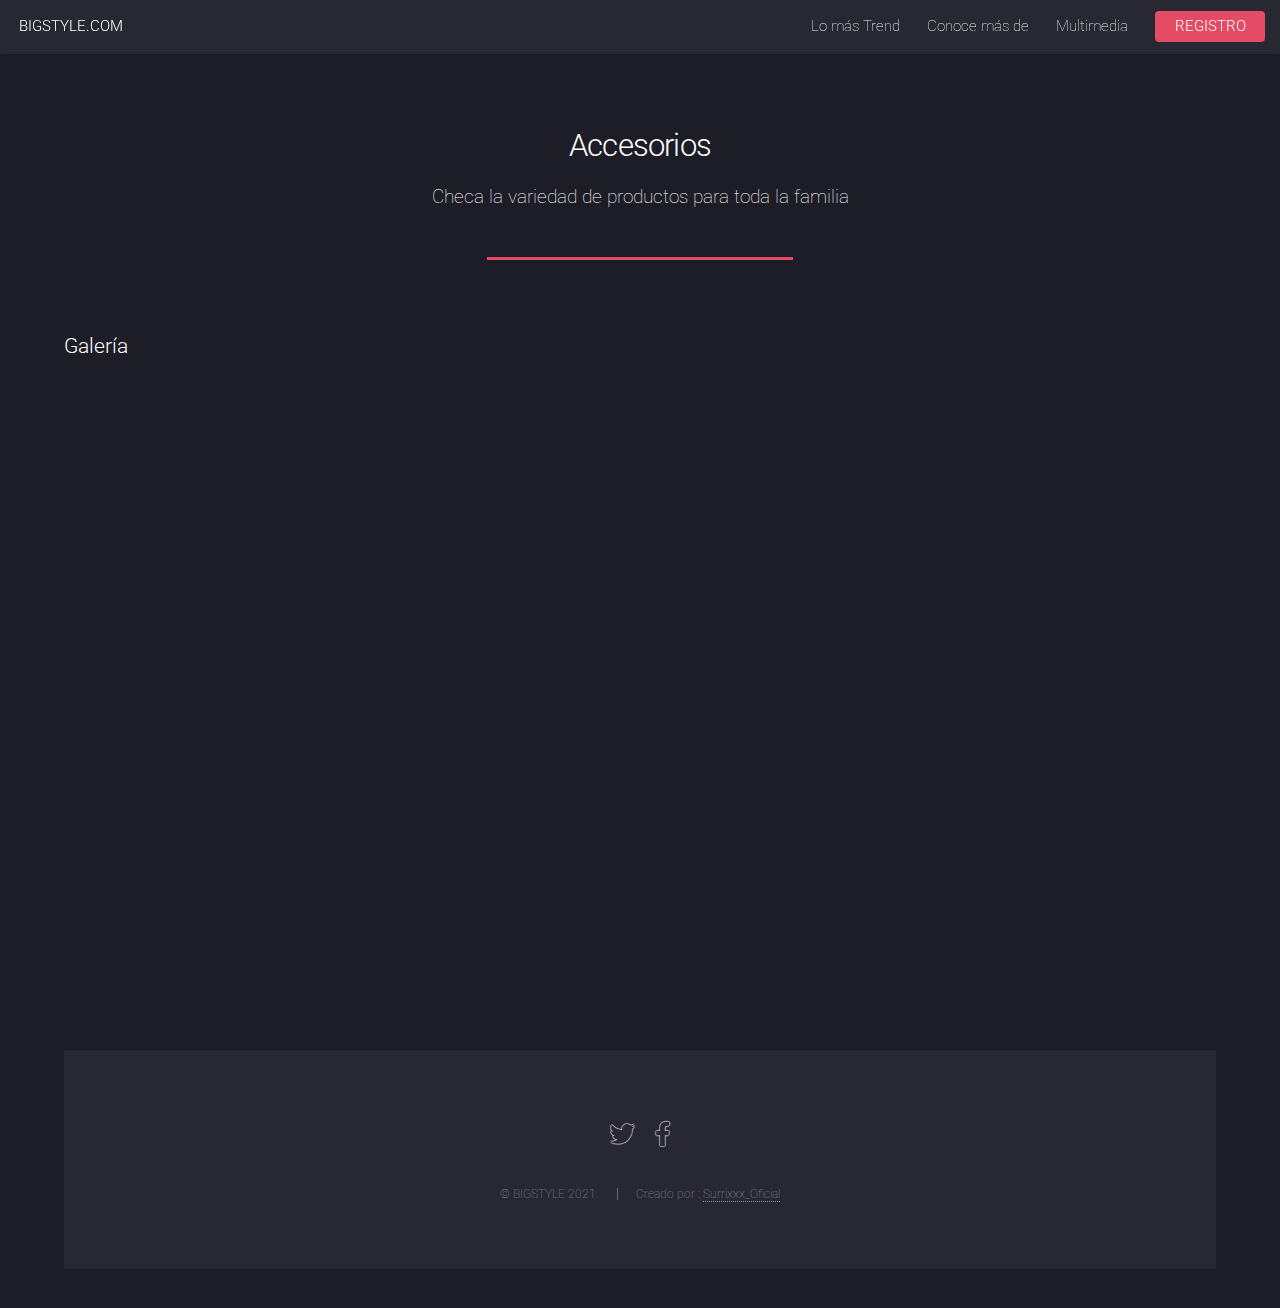
<file: acsesorios.html>
<!DOCTYPE HTML>
<!--
	Landed by HTML5 UP
	html5up.net | @ajlkn
	Free for personal and commercial use under the CCA 3.0 license (html5up.net/license)
-->
<html>
	<head>
		<title>nultimedia</title>
		<meta charset="utf-8" />
		<meta name="viewport" content="width=device-width, initial-scale=1, user-scalable=no" />
		<link rel="stylesheet" href="assets/css/main.css" />
		<noscript><link rel="stylesheet" href="assets/css/noscript.css" /></noscript>
	</head>
	<body class="is-preload">
		<div id="page-wrapper">

			<!-- Header -->
				<header id="header">
					<h1 id="logo"><a href="index.html">BIGSTYLE.COM</a></h1>
					<nav id="nav">
						<ul>
							<li><a href="index.html">Lo más Trend</a></li>
							<li>
								<a href="#">Conoce más de</a>
								<ul>
								<li><a href="left-sidebar.html">Quienes somos</a></li>
									<li><a href="right-sidebar.html">Opiniones </a></li>
									<li><a href="no-sidebar.html">Puntos de entrega segura</a></li>
									<li><a href="videos.html">Videoclips</a></li>
								    <li><a href="hombres.html">Hombre</a></li>
									<li><a href="mujeres.html">Mujer</a></li>
									<li><a href="peques.html">Niños</a></li>
									<li><a href="acsesorios.html">Accesorios</a></li>
								
								</ul>
							</li>
							<li><a href="elements.html">Multimedia</a></li>
							<li><a href="#" class="button primary">REGISTRO</a></li>
						</ul>
					</nav>
				</header>

			<!-- Main -->
				<div id="main" class="wrapper style1">
					<div class="container">
						<header class="major">
							<h2>Accesorios</h2>
							<p>Checa la variedad de productos para toda la familia</p>
						</header>

						<!-- Text -->
							<section>
								<h3>Galería</h3>
								
							
<iframe src="https://docs.google.com/presentation/d/e/2PACX-1vRmdM-tKjTALq1aCBRpDJDhtO0N03ohz6SjKS1Nh05cZHaCUQaTbCuwN1YptQPXdLET3yVcSJLIORZR/embed?start=true&loop=true&delayms=3000" frameborder="0" width="1120" height="659" allowfullscreen="true" mozallowfullscreen="true" webkitallowfullscreen="true"></iframe>
								<header>
									
			<!-- Footer -->
				<footer id="footer">
					<ul class="icons">
						<li><a href="https://twitter.com/BST_moda" class="icon brands alt fa-twitter"><span class="label">Twitter</span></a></li>
						<li><a href="https://www.facebook.com/suriel.sanchezmarcial" class="icon brands alt fa-facebook-f"><span class="label">Facebook</span></a></li>
						
					</ul>
					<ul class="copyright">
						<li>&copy; BIGSTYLE 2021.</li><li>Creado por : <a href="https://www.facebook.com/BringMeeTheHorizzon/">Surrixxx_Oficial</a></li>
					</ul>
				</footer>


		</div>

		<!-- Scripts -->
			<script src="assets/js/jquery.min.js"></script>
			<script src="assets/js/jquery.scrolly.min.js"></script>
			<script src="assets/js/jquery.dropotron.min.js"></script>
			<script src="assets/js/jquery.scrollex.min.js"></script>
			<script src="assets/js/browser.min.js"></script>
			<script src="assets/js/breakpoints.min.js"></script>
			<script src="assets/js/util.js"></script>
			<script src="assets/js/main.js"></script>

	</body>
</html>
</file>
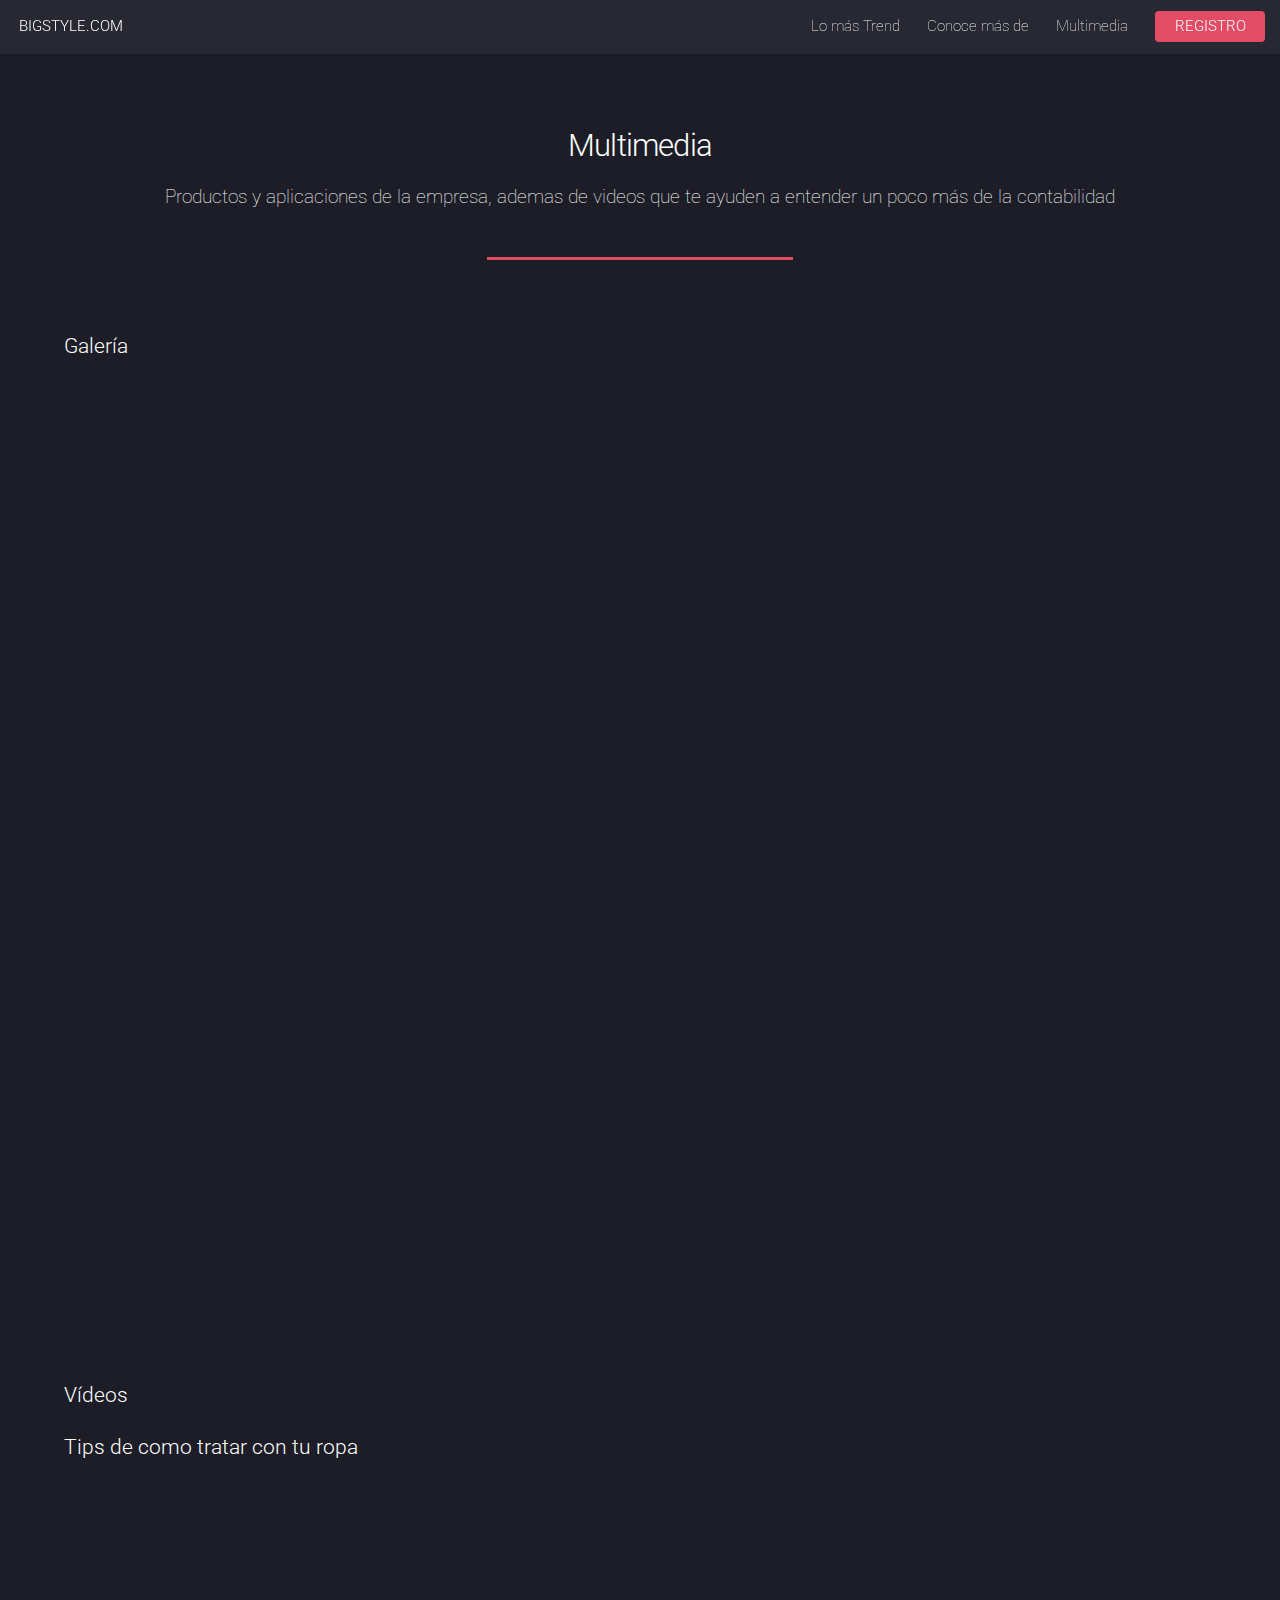
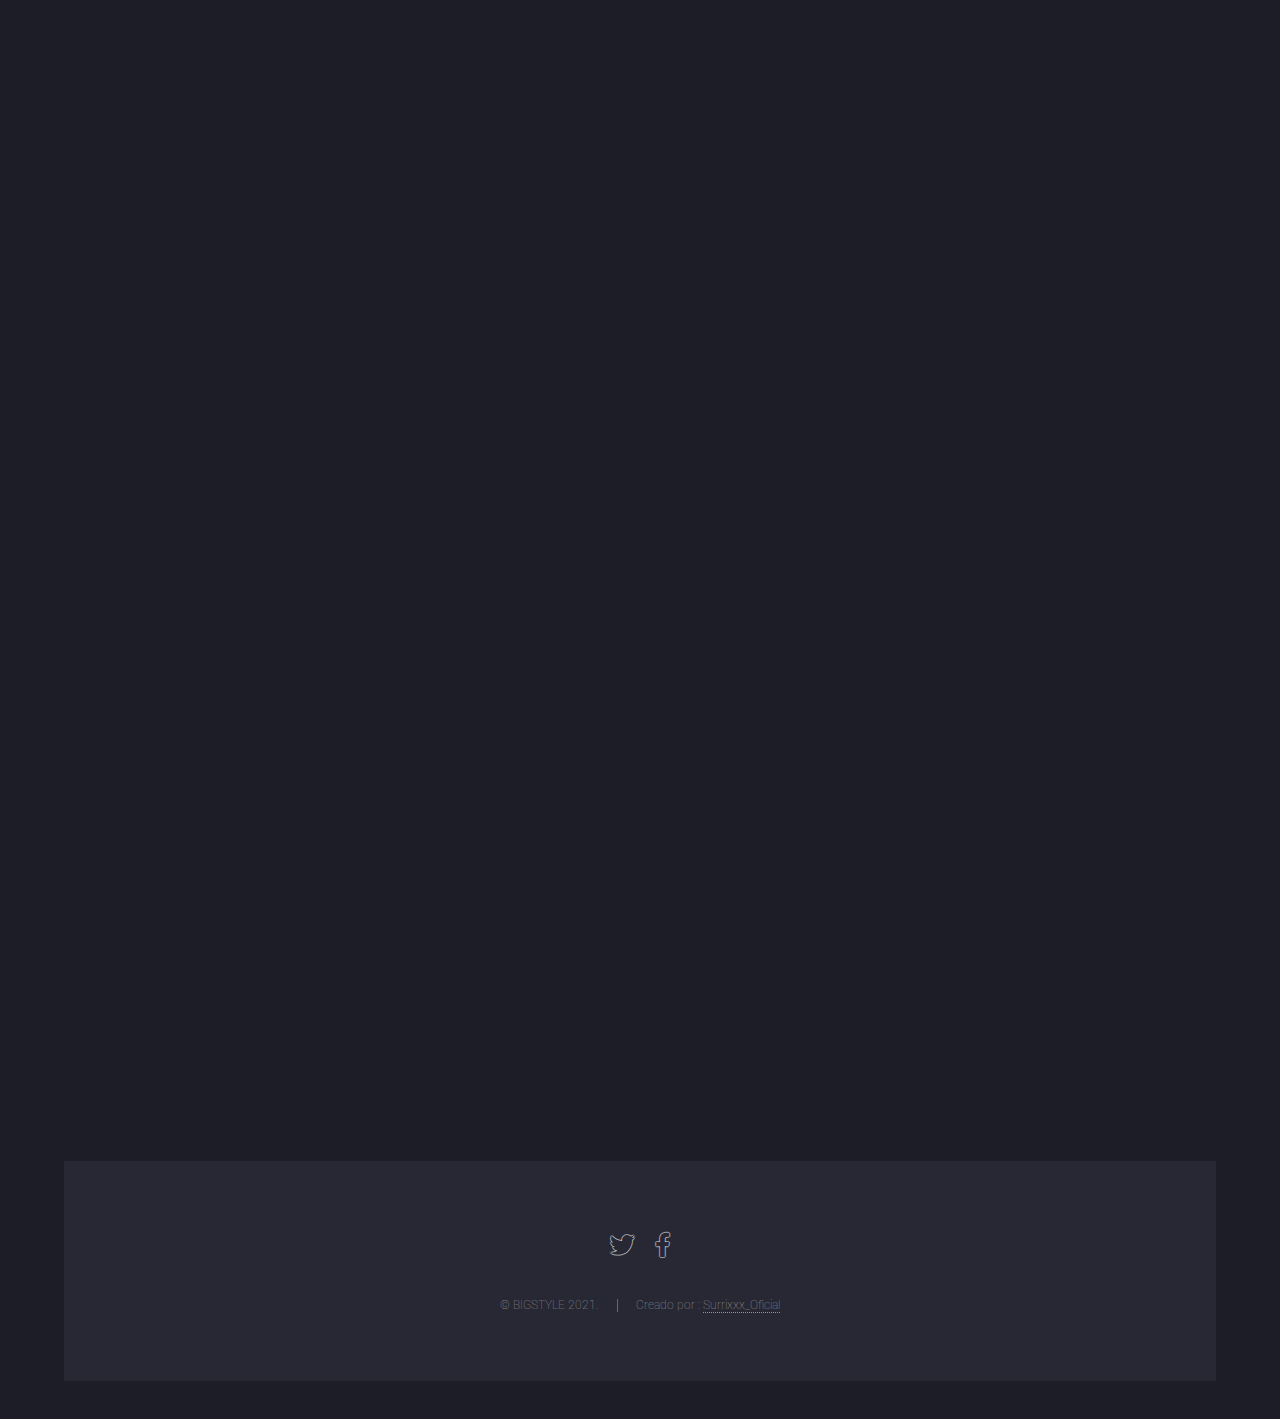
<file: elements.html>
<!DOCTYPE HTML>
<!--
	Landed by HTML5 UP
	html5up.net | @ajlkn
	Free for personal and commercial use under the CCA 3.0 license (html5up.net/license)
-->
<html>
	<head>
		<title>nultimedia</title>
		<meta charset="utf-8" />
		<meta name="viewport" content="width=device-width, initial-scale=1, user-scalable=no" />
		<link rel="stylesheet" href="assets/css/main.css" />
		<noscript><link rel="stylesheet" href="assets/css/noscript.css" /></noscript>
	</head>
	<body class="is-preload">
		<div id="page-wrapper">

			<!-- Header -->
				<header id="header">
					<h1 id="logo"><a href="index.html">BIGSTYLE.COM</a></h1>
					<nav id="nav">
						<ul>
							<li><a href="index.html">Lo más Trend</a></li>
							<li>
								<a href="#">Conoce más de</a>
								<ul>
									<li><a href="left-sidebar.html">Quienes somos</a></li>
									<li><a href="right-sidebar.html">Opiniones </a></li>
									<li><a href="no-sidebar.html">Puntos de entrega segura</a></li>
									<li><a href="videos.html">Videoclips</a></li>
								    <li><a href="hombres.html">Hombre</a></li>
									<li><a href="mujeres.html">Mujer</a></li>
									<li><a href="peques.html">Niños</a></li>
									<li><a href="acsesorios.html">Accesorios</a></li>
								
								</ul>
							</li>
							<li><a href="elements.html">Multimedia</a></li>
							<li><a href="#" class="button primary">REGISTRO</a></li>
						</ul>
					</nav>
				</header>

			<!-- Main -->
				<div id="main" class="wrapper style1">
					<div class="container">
						<header class="major">
							<h2>Multimedia</h2>
							<p>Productos y aplicaciones de la empresa, ademas de videos que te ayuden a entender un poco más de la contabilidad</p>
						</header>

						<!-- Text -->
							<section>
								<h3>Galería</h3>
								
							
<iframe src="https://docs.google.com/presentation/d/e/2PACX-1vRSCN4QaHmADYg4lU2zFQSWHV8LwzlL-w52psl3HPbvnsHK9yum73nnSthEVyc9H0UKH7nUvi0xUN2F/embed?start=true&loop=true&delayms=5000" frameborder="0" width="960" height="989" allowfullscreen="true" mozallowfullscreen="true" webkitallowfullscreen="true"></iframe>

								<header>
									<h3>Vídeos</h3>
									<h3>Tips de como tratar con tu ropa</h3>
									<iframe width="1120" height="630" src="https://www.youtube.com/embed/A10UNbTUI4o" frameborder="0" allow="accelerometer; autoplay; clipboard-write; encrypted-media; gyroscope; picture-in-picture" allowfullscreen></iframe>
									
									
									<iframe width="1120" height="630" src="https://www.youtube.com/embed/jBSaaemk_18" frameborder="0" allow="accelerometer; autoplay; clipboard-write; encrypted-media; gyroscope; picture-in-picture" allowfullscreen></iframe>
								

			<!-- Footer -->
				<footer id="footer">
					<ul class="icons">
						<li><a href="https://twitter.com/BST_moda" class="icon brands alt fa-twitter"><span class="label">Twitter</span></a></li>
						<li><a href="https://www.facebook.com/suriel.sanchezmarcial" class="icon brands alt fa-facebook-f"><span class="label">Facebook</span></a></li>
						
					</ul>
					<ul class="copyright">
						<li>&copy; BIGSTYLE 2021.</li><li>Creado por : <a href="https://www.facebook.com/BringMeeTheHorizzon/">Surrixxx_Oficial</a></li>
					</ul>
				</footer>


		</div>

		<!-- Scripts -->
			<script src="assets/js/jquery.min.js"></script>
			<script src="assets/js/jquery.scrolly.min.js"></script>
			<script src="assets/js/jquery.dropotron.min.js"></script>
			<script src="assets/js/jquery.scrollex.min.js"></script>
			<script src="assets/js/browser.min.js"></script>
			<script src="assets/js/breakpoints.min.js"></script>
			<script src="assets/js/util.js"></script>
			<script src="assets/js/main.js"></script>

	</body>
</html>
</file>
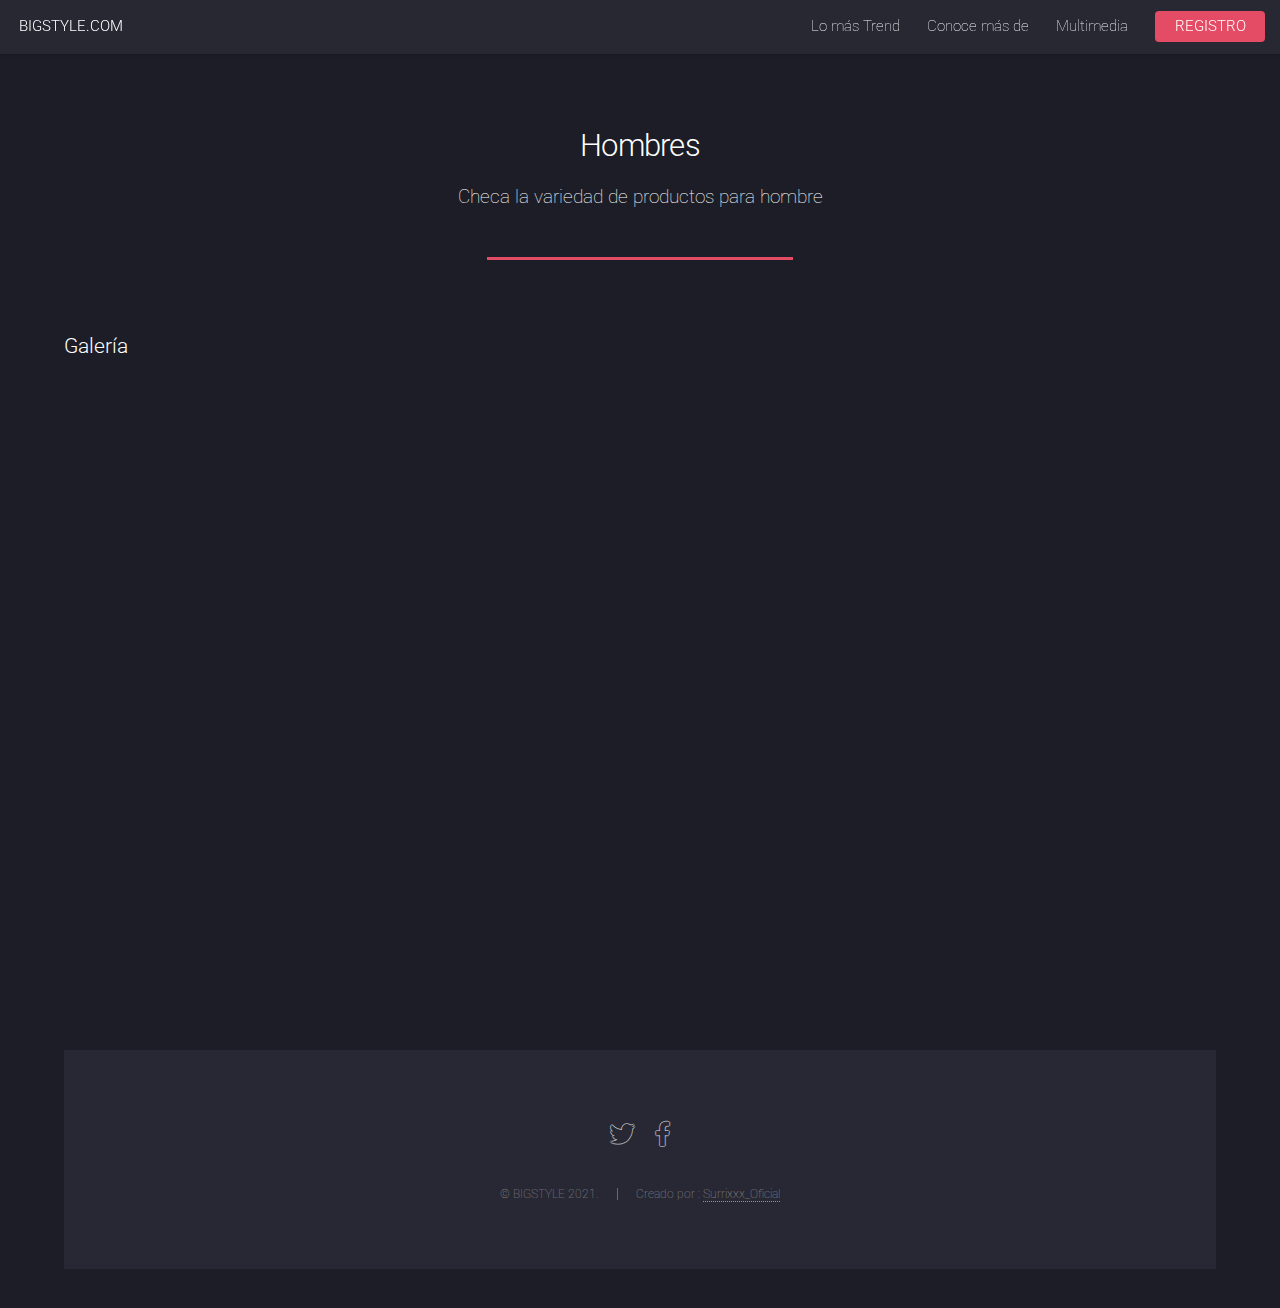
<file: hombres.html>
<!DOCTYPE HTML>
<!--
	Landed by HTML5 UP
	html5up.net | @ajlkn
	Free for personal and commercial use under the CCA 3.0 license (html5up.net/license)
-->
<html>
	<head>
		<title>nultimedia</title>
		<meta charset="utf-8" />
		<meta name="viewport" content="width=device-width, initial-scale=1, user-scalable=no" />
		<link rel="stylesheet" href="assets/css/main.css" />
		<noscript><link rel="stylesheet" href="assets/css/noscript.css" /></noscript>
	</head>
	<body class="is-preload">
		<div id="page-wrapper">

			<!-- Header -->
				<header id="header">
					<h1 id="logo"><a href="index.html">BIGSTYLE.COM</a></h1>
					<nav id="nav">
						<ul>
							<li><a href="index.html">Lo más Trend</a></li>
							<li>
								<a href="#">Conoce más de</a>
								<ul>
									<li><a href="left-sidebar.html">Quienes somos</a></li>
									<li><a href="right-sidebar.html">Opiniones </a></li>
									<li><a href="no-sidebar.html">Puntos de entrega segura</a></li>
									<li><a href="videos.html">Videoclips</a></li>
								    <li><a href="hombres.html">Hombre</a></li>
									<li><a href="mujeres.html">Mujer</a></li>
									<li><a href="peques.html">Niños</a></li>
									<li><a href="acsesorios.html">Accesorios</a></li>
								
								</ul>
							</li>
							<li><a href="elements.html">Multimedia</a></li>
							<li><a href="#" class="button primary">REGISTRO</a></li>
						</ul>
					</nav>
				</header>

			<!-- Main -->
				<div id="main" class="wrapper style1">
					<div class="container">
						<header class="major">
							<h2>Hombres</h2>
							<p>Checa la variedad de productos para hombre</p>
						</header>

						<!-- Text -->
							<section>
								<h3>Galería</h3>
								
							
<iframe src="https://docs.google.com/presentation/d/e/2PACX-1vRNpf53VmPGytMSIKUndKMySaWjxn0wRibfAcIc-c69BP4nA2T9hfI3RQWgKYoeKYxJuHa91JSZQhiW/embed?start=true&loop=true&delayms=3000" frameborder="0" width="1120" height="659" allowfullscreen="true" mozallowfullscreen="true" webkitallowfullscreen="true"></iframe>

								<header>
									
			<!-- Footer -->
				<footer id="footer">
					<ul class="icons">
						<li><a href="https://twitter.com/BST_moda" class="icon brands alt fa-twitter"><span class="label">Twitter</span></a></li>
						<li><a href="https://www.facebook.com/suriel.sanchezmarcial" class="icon brands alt fa-facebook-f"><span class="label">Facebook</span></a></li>
						
					</ul>
					<ul class="copyright">
						<li>&copy; BIGSTYLE 2021.</li><li>Creado por : <a href="https://www.facebook.com/BringMeeTheHorizzon/">Surrixxx_Oficial</a></li>
					</ul>
				</footer>


		</div>

		<!-- Scripts -->
			<script src="assets/js/jquery.min.js"></script>
			<script src="assets/js/jquery.scrolly.min.js"></script>
			<script src="assets/js/jquery.dropotron.min.js"></script>
			<script src="assets/js/jquery.scrollex.min.js"></script>
			<script src="assets/js/browser.min.js"></script>
			<script src="assets/js/breakpoints.min.js"></script>
			<script src="assets/js/util.js"></script>
			<script src="assets/js/main.js"></script>

	</body>
</html>
</file>
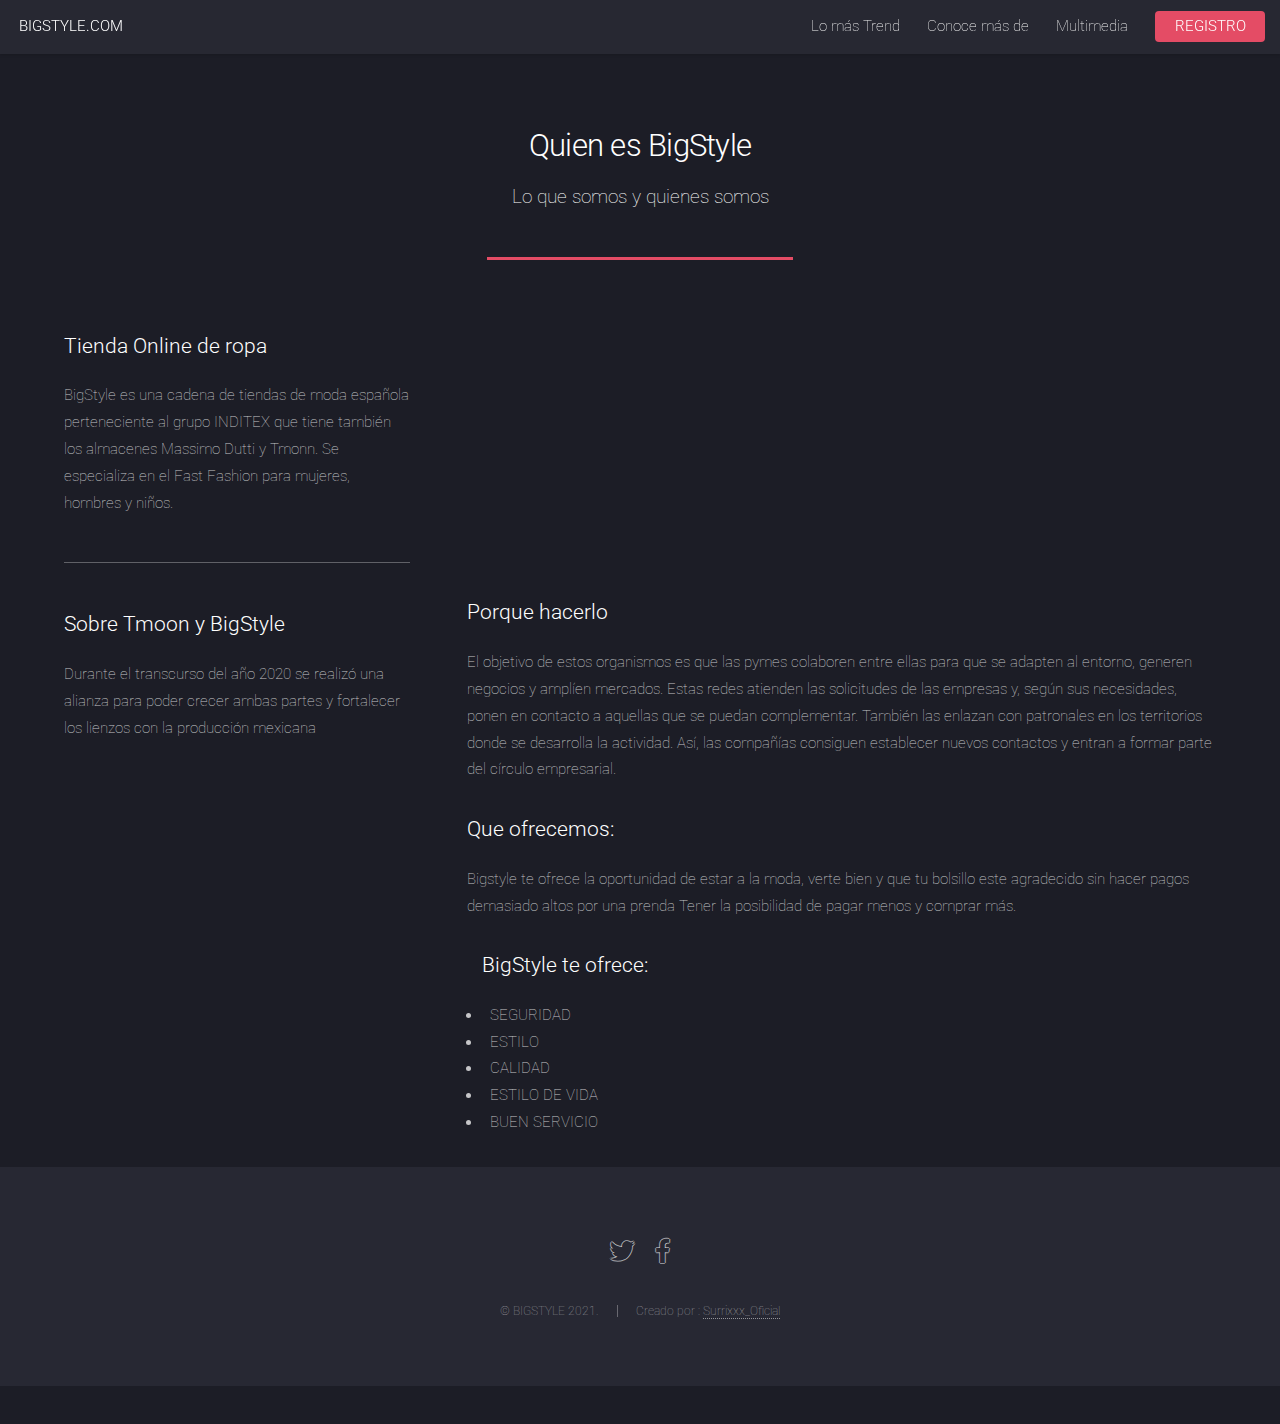
<file: left-sidebar.html>
<!DOCTYPE HTML>
<!--
	Landed by HTML5 UP
	html5up.net | @ajlkn
	Free for personal and commercial use under the CCA 3.0 license (html5up.net/license)
-->
<html>
	<head>
		<title>Bigstile</title>
		<meta charset="utf-8" />
		<meta name="viewport" content="width=device-width, initial-scale=1, user-scalable=no" />
		<link rel="stylesheet" href="assets/css/main.css" />
		<noscript><link rel="stylesheet" href="assets/css/noscript.css" /></noscript>
	</head>
	<body class="is-preload">
		<div id="page-wrapper">

			<!-- Header -->
				<header id="header">
					<h1 id="logo"><a href="index.html">BIGSTYLE.COM</a></h1>
					<nav id="nav">
						<ul>
							<li><a href="index.html">Lo más Trend</a></li>
							<li>
								<a href="#">Conoce más de</a>
								<ul>
									<li><a href="left-sidebar.html">Quienes somos</a></li>
									<li><a href="right-sidebar.html">Opiniones </a></li>
									<li><a href="no-sidebar.html">Puntos de entrega segura</a></li>
									<li><a href="videos.html">Videoclips</a></li>
								    <li><a href="hombres.html">Hombre</a></li>
									<li><a href="mujeres.html">Mujer</a></li>
									<li><a href="peques.html">Niños</a></li>
									<li><a href="acsesorios.html">Accesorios</a></li>
								
								</ul>
							</li>
							<li><a href="elements.html">Multimedia</a></li>
							<li><a href="#" class="button primary">REGISTRO</a></li>
						</ul>
					</nav>
				</header>

			<!-- Main -->
				<div id="main" class="wrapper style1">
					<div class="container">
						<header class="major">
							<h2>Quien es BigStyle</h2>
							<p>Lo que somos y quienes somos</p>
						</header>
						<div class="row gtr-150">
							<div class="col-4 col-12-medium">

								<!-- Sidebar -->
									<section id="sidebar">
										<section>
											<h3>Tienda Online de ropa</h3>
											<p>BigStyle es una cadena de tiendas de moda española perteneciente al grupo INDITEX que tiene también los almacenes Massimo Dutti y Tmonn. Se especializa en el Fast Fashion para mujeres, hombres y niños.</p>
											<footer>
												
												</ul>
											</footer>
										</section>
										<hr />
										<section>
											
											<h3>Sobre Tmoon y BigStyle</h3>
											<p>Durante el transcurso del año 2020 se realizó una alianza para poder crecer ambas partes y fortalecer los lienzos con la producción mexicana</p>
											
										</section>
									</section>

							</div>
						  <div class="col-8 col-12-medium imp-medium">

								<!-- Content -->
						    <section id="content">
										<iframe src="https://docs.google.com/presentation/d/e/2PACX-1vTRB93U2xMxNeyCjTmDibH0sQLytWlWAomDkHRUt1I5txZPCFcFCl07HDHEI7WCgTd8mOGXkfmxpnrC/embed?start=true&loop=true&delayms=2000" frameborder="0" width="600" height="258" allowfullscreen="true" mozallowfullscreen="true" webkitallowfullscreen="true"></iframe>
										<h3>Porque hacerlo</h3>
										<p>El objetivo de estos organismos es que las pymes colaboren entre ellas para que se adapten al entorno, generen negocios y amplíen mercados. Estas redes atienden las solicitudes de las empresas y, según sus necesidades, ponen en contacto a aquellas que se puedan complementar. También las enlazan con patronales en los territorios donde se desarrolla la actividad. Así, las compañías consiguen establecer nuevos contactos y entran a formar parte del círculo empresarial.</p>
										<h3>Que ofrecemos:</h3>
										<p>Bigstyle te ofrece la oportunidad de estar a la moda, verte bien y que tu bolsillo este agradecido sin hacer pagos demasiado altos por una prenda Tener la posibilidad de pagar menos y comprar más.</p>
										<ul>
											<h3>BigStyle te ofrece:</h3>
											<li>SEGURIDAD</li>
											<li>ESTILO</li>
											<li>CALIDAD</li>
											<li>ESTILO DE VIDA</li>
											<li>BUEN SERVICIO</li>
											
											
										</ul>
										
								  </section>
                            
						</div>
					</div>
				</div>

			<!-- Footer -->
				<footer id="footer">
					<ul class="icons">
						<li><a href="https://twitter.com/BST_moda" class="icon brands alt fa-twitter"><span class="label">Twitter</span></a></li>
						<li><a href="https://www.facebook.com/suriel.sanchezmarcial" class="icon brands alt fa-facebook-f"><span class="label">Facebook</span></a></li>
						
					</ul>
					<ul class="copyright">
						<li>&copy; BIGSTYLE 2021.</li><li>Creado por : <a href="https://www.facebook.com/BringMeeTheHorizzon/">Surrixxx_Oficial</a></li>
					</ul>
				</footer>

		</div>

		<!-- Scripts -->
			<script src="assets/js/jquery.min.js"></script>
			<script src="assets/js/jquery.scrolly.min.js"></script>
			<script src="assets/js/jquery.dropotron.min.js"></script>
			<script src="assets/js/jquery.scrollex.min.js"></script>
			<script src="assets/js/browser.min.js"></script>
			<script src="assets/js/breakpoints.min.js"></script>
			<script src="assets/js/util.js"></script>
			<script src="assets/js/main.js"></script>

	</body>
</html>
</file>
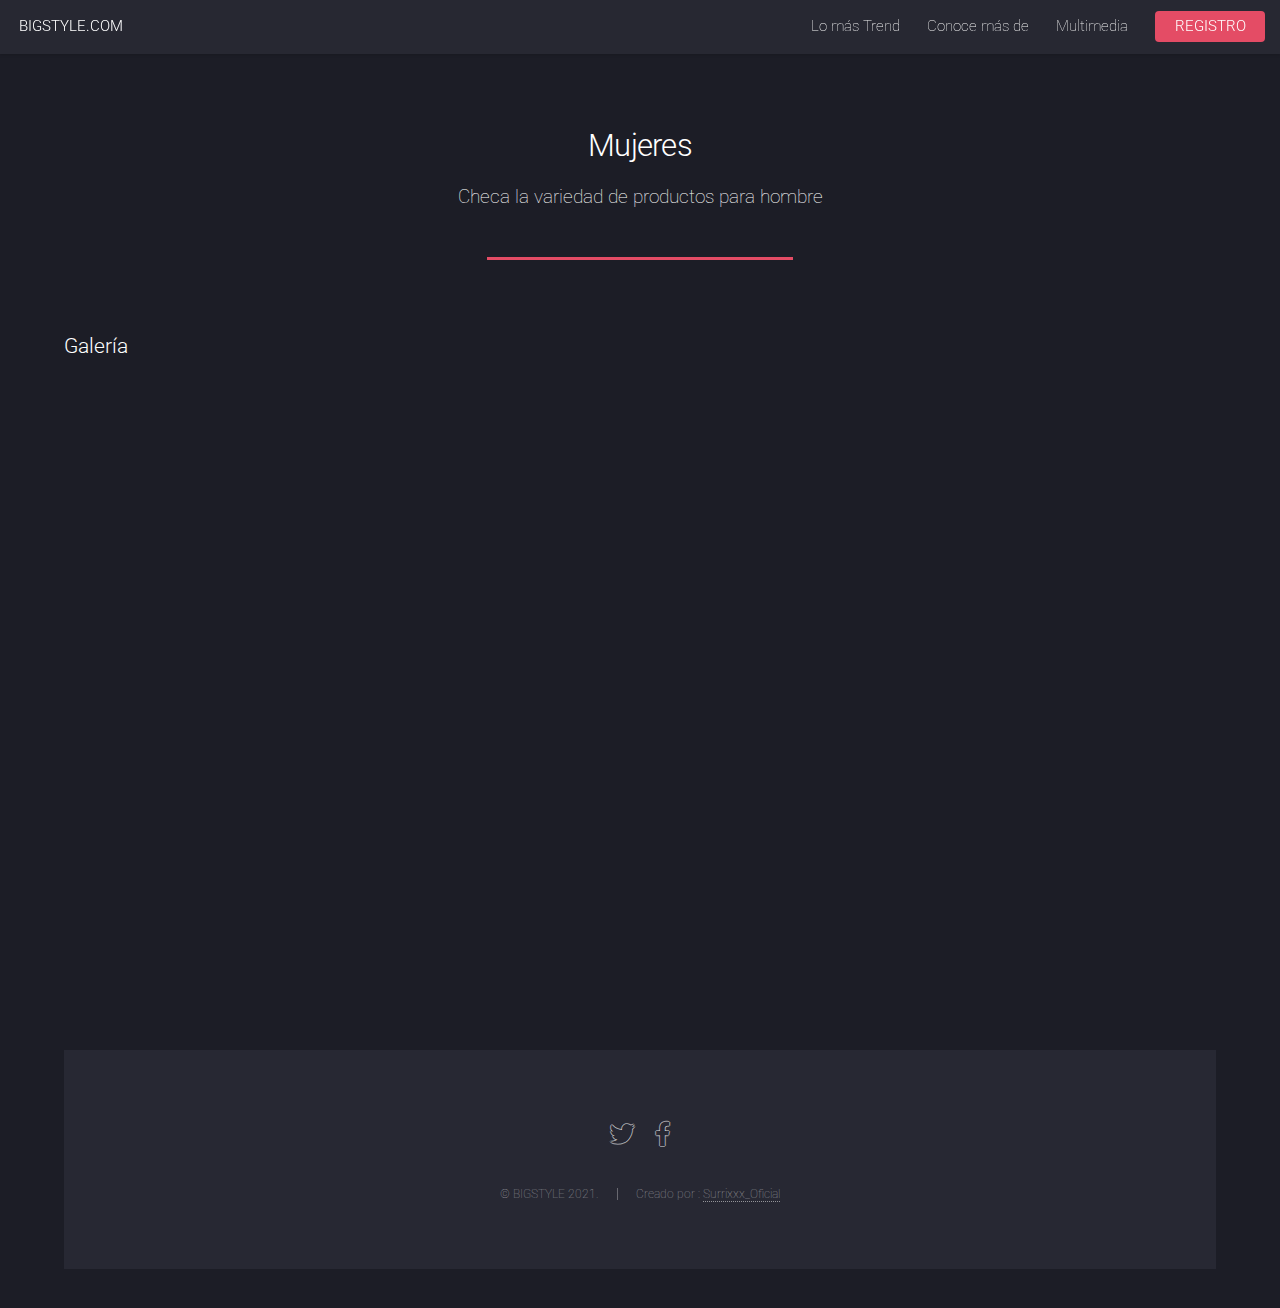
<file: mujeres.html>
<!DOCTYPE HTML>
<!--
	Landed by HTML5 UP
	html5up.net | @ajlkn
	Free for personal and commercial use under the CCA 3.0 license (html5up.net/license)
-->
<html>
	<head>
		<title>nultimedia</title>
		<meta charset="utf-8" />
		<meta name="viewport" content="width=device-width, initial-scale=1, user-scalable=no" />
		<link rel="stylesheet" href="assets/css/main.css" />
		<noscript><link rel="stylesheet" href="assets/css/noscript.css" /></noscript>
	</head>
	<body class="is-preload">
		<div id="page-wrapper">

			<!-- Header -->
				<header id="header">
					<h1 id="logo"><a href="index.html">BIGSTYLE.COM</a></h1>
					<nav id="nav">
						<ul>
							<li><a href="index.html">Lo más Trend</a></li>
							<li>
								<a href="#">Conoce más de</a>
								<ul>
								<li><a href="left-sidebar.html">Quienes somos</a></li>
									<li><a href="right-sidebar.html">Opiniones </a></li>
									<li><a href="no-sidebar.html">Puntos de entrega segura</a></li>
									<li><a href="videos.html">Videoclips</a></li>
								    <li><a href="hombres.html">Hombre</a></li>
									<li><a href="mujeres.html">Mujer</a></li>
									<li><a href="peques.html">Niños</a></li>
									<li><a href="acsesorios.html">Accesorios</a></li>
								
								</ul>
							</li>
							<li><a href="elements.html">Multimedia</a></li>
							<li><a href="#" class="button primary">REGISTRO</a></li>
						</ul>
					</nav>
				</header>

			<!-- Main -->
				<div id="main" class="wrapper style1">
					<div class="container">
						<header class="major">
							<h2>Mujeres</h2>
							<p>Checa la variedad de productos para hombre</p>
						</header>

						<!-- Text -->
							<section>
								<h3>Galería</h3>
								
							
<iframe src="https://docs.google.com/presentation/d/e/2PACX-1vQb_e64wwVIgZ2QHmdTKicIereCxs58dfjg_don9K_FgWxYK3_R-EYZV5dwRince3tH72EG16bxvpUE/embed?start=true&loop=true&delayms=3000" frameborder="0" width="1120" height="659" allowfullscreen="true" mozallowfullscreen="true" webkitallowfullscreen="true"></iframe>
								<header>
									
			<!-- Footer -->
				<footer id="footer">
					<ul class="icons">
						<li><a href="https://twitter.com/BST_moda" class="icon brands alt fa-twitter"><span class="label">Twitter</span></a></li>
						<li><a href="https://www.facebook.com/suriel.sanchezmarcial" class="icon brands alt fa-facebook-f"><span class="label">Facebook</span></a></li>
						
					</ul>
					<ul class="copyright">
						<li>&copy; BIGSTYLE 2021.</li><li>Creado por : <a href="https://www.facebook.com/BringMeeTheHorizzon/">Surrixxx_Oficial</a></li>
					</ul>
				</footer>


		</div>

		<!-- Scripts -->
			<script src="assets/js/jquery.min.js"></script>
			<script src="assets/js/jquery.scrolly.min.js"></script>
			<script src="assets/js/jquery.dropotron.min.js"></script>
			<script src="assets/js/jquery.scrollex.min.js"></script>
			<script src="assets/js/browser.min.js"></script>
			<script src="assets/js/breakpoints.min.js"></script>
			<script src="assets/js/util.js"></script>
			<script src="assets/js/main.js"></script>

	</body>
</html>
</file>
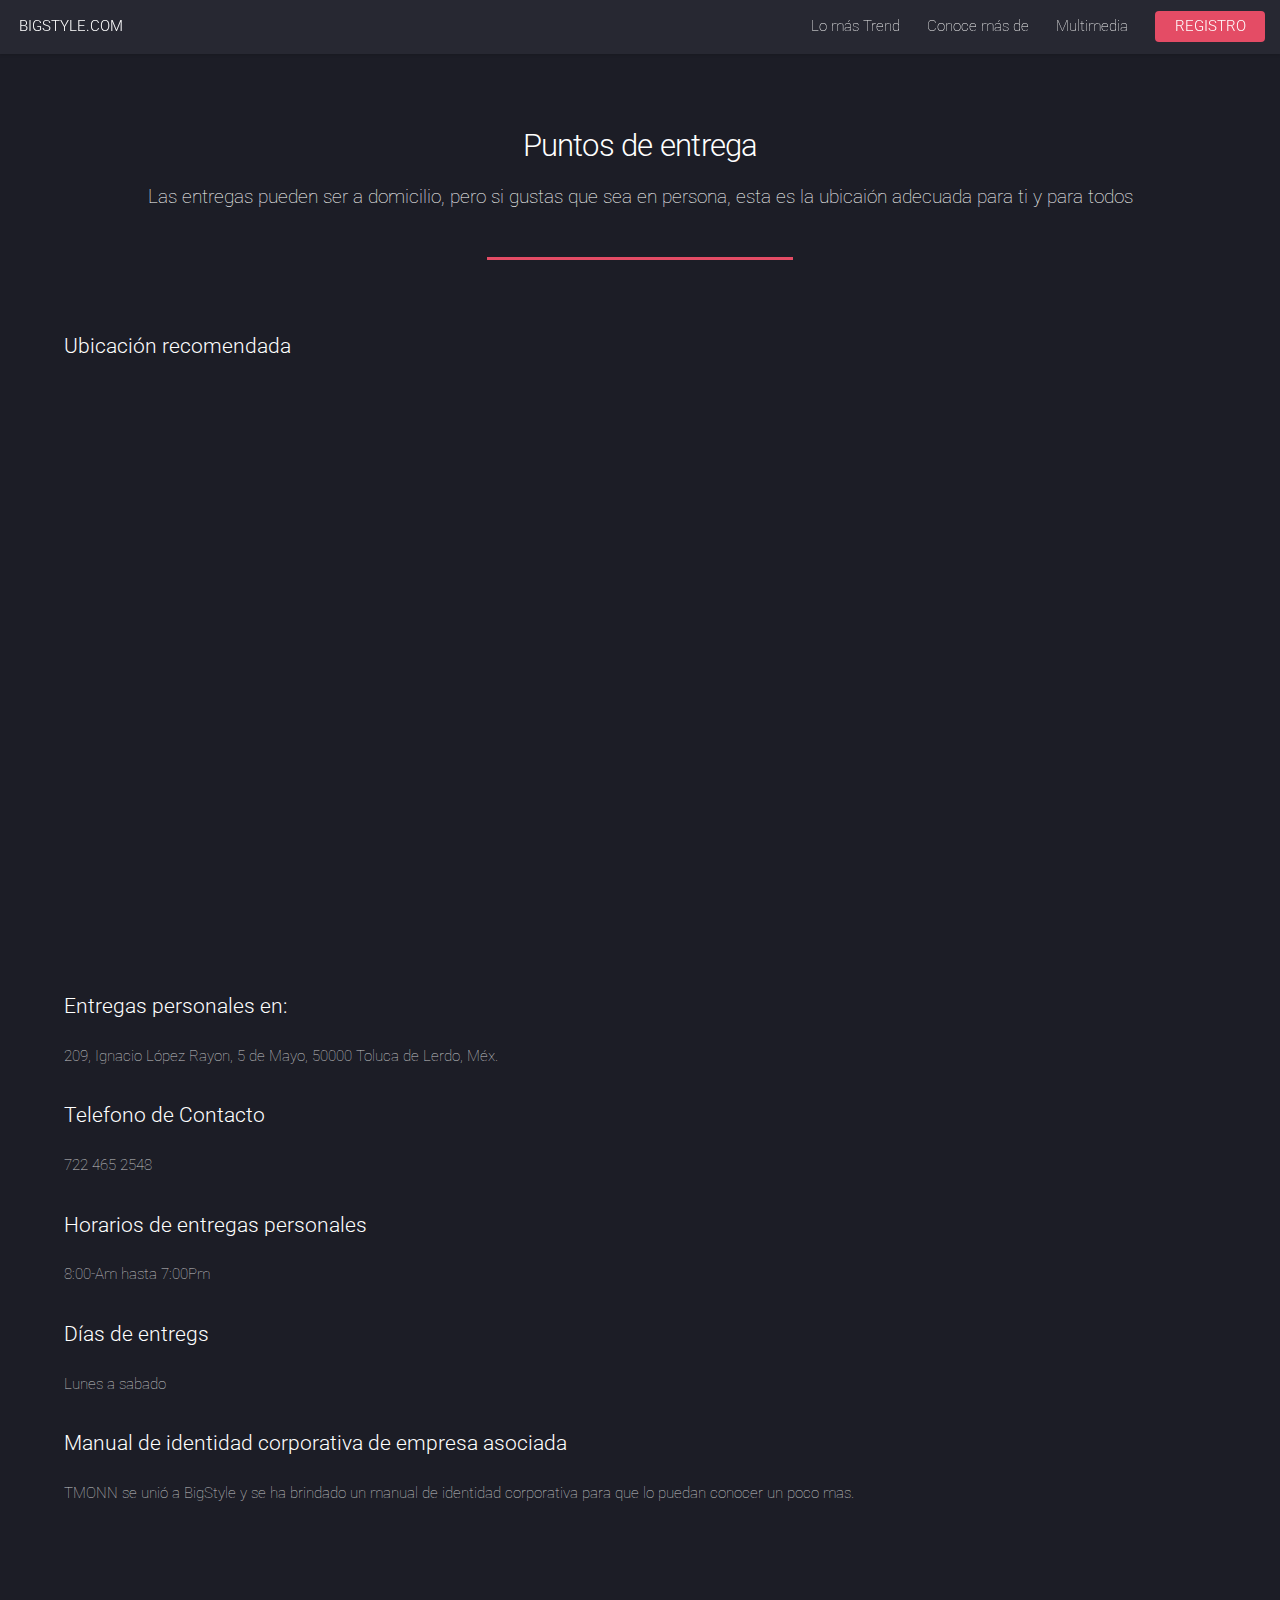
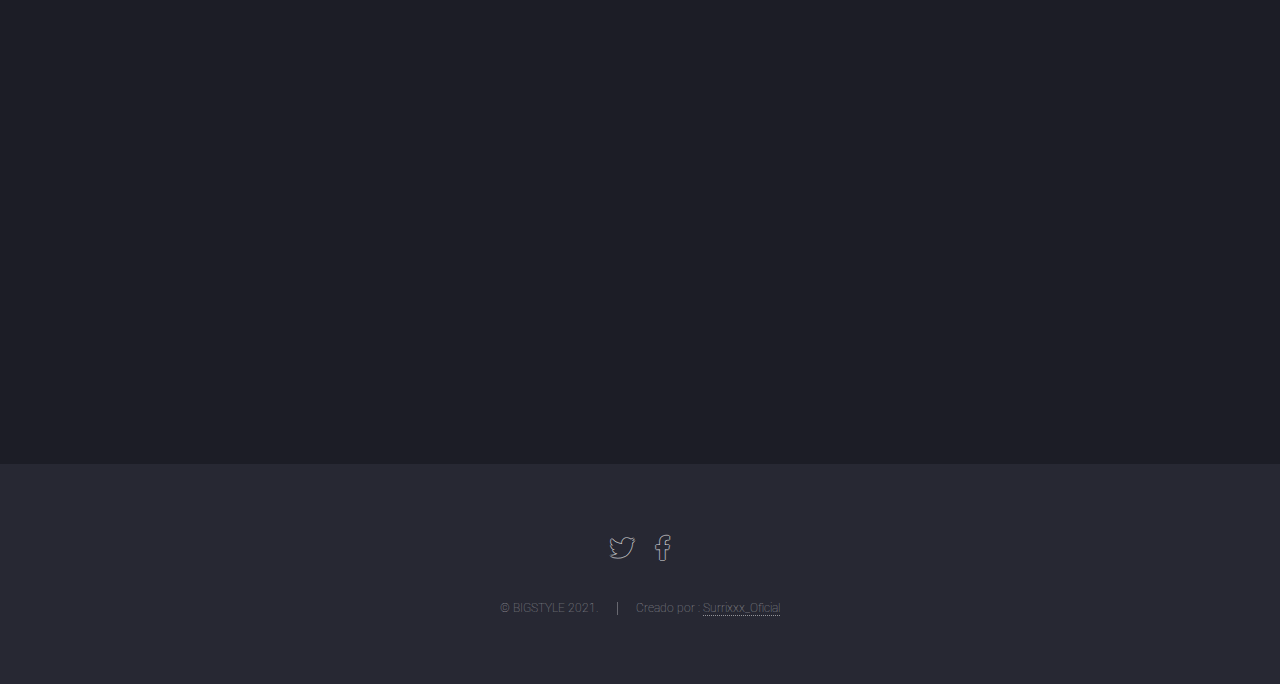
<file: no-sidebar.html>
<!DOCTYPE HTML>
<!--
	Landed by HTML5 UP
	html5up.net | @ajlkn
	Free for personal and commercial use under the CCA 3.0 license (html5up.net/license)
-->
<html>
	<head>
		<title>No Sidebar - Landed by HTML5 UP</title>
		<meta charset="utf-8" />
		<meta name="viewport" content="width=device-width, initial-scale=1, user-scalable=no" />
		<link rel="stylesheet" href="assets/css/main.css" />
		<noscript><link rel="stylesheet" href="assets/css/noscript.css" /></noscript>
	</head>
	<body class="is-preload">
		<div id="page-wrapper">

			<!-- Header -->
				<header id="header">
					<h1 id="logo"><a href="index.html">BIGSTYLE.COM</a></h1>
					<nav id="nav">
						<ul>
							<li><a href="index.html">Lo más Trend</a></li>
							<li>
								<a href="#">Conoce más de</a>
								<ul>
									<li><a href="left-sidebar.html">Quienes somos</a></li>
									<li><a href="right-sidebar.html">Opiniones </a></li>
									<li><a href="no-sidebar.html">Puntos de entrega segura</a></li>
									<li><a href="videos.html">Videoclips</a></li>
								    <li><a href="hombres.html">Hombre</a></li>
									<li><a href="mujeres.html">Mujer</a></li>
									<li><a href="peques.html">Niños</a></li>
									<li><a href="acsesorios.html">Accesorios</a></li>
								
								</ul>
							</li>
							<li><a href="elements.html">Multimedia</a></li>
							<li><a href="#" class="button primary">REGISTRO</a></li>
						</ul>
					</nav>
				</header>

			<!-- Main -->
				<div id="main" class="wrapper style1">
					<div class="container">
						<header class="major">
							<h2>Puntos de entrega </h2>
							<p>Las entregas pueden ser a domicilio, pero si gustas que sea en persona, esta es la ubicaión adecuada para ti y para todos</p>
						</header>

						<!-- Content -->
							<section id="content">
								<h3>Ubicación recomendada</h3>
								<iframe src="https://www.google.com/maps/embed?pb=!1m18!1m12!1m3!1d3765.922011930172!2d-99.65567678573085!3d19.285757400358694!2m3!1f0!2f0!3f0!3m2!1i1024!2i768!4f13.1!3m3!1m2!1s0x85cd899458057cbf%3A0x8a16d329ec3a8cfa!2sRector%C3%ADa%20UAEMex!5e0!3m2!1ses-419!2smx!4v1610754711675!5m2!1ses-419!2smx" width="1200" height="600" frameborder="0" style="border:0;" allowfullscreen="" aria-hidden="false" tabindex="0"></iframe>
								<h3>Entregas personales en:</h3>
								<p>209, Ignacio López Rayon, 5 de Mayo, 50000 Toluca de Lerdo, Méx.</p>
								
								<h3>Telefono de Contacto</h3>
								<p> 722 465 2548</p>
								<h3>Horarios de entregas personales</h3>
								<p> 8:00-Am hasta 7:00Pm</p>
								<h3>Días de entregs</h3>
								<p> Lunes a sabado</p>
								<h3>Manual de identidad corporativa de empresa asociada</h3>
								<p> TMONN se unió a BigStyle y se ha brindado un manual de identidad corporativa para que lo puedan conocer un poco mas.</p><iframe src="https://drive.google.com/file/d/1co7qECULMCSvotLyvUr_fgpGPZtE3RQ6/preview" width="640" height="480"></iframe>
								
								
							</section>

					</div>
				</div>

			<!-- Footer -->
				<footer id="footer">
					<ul class="icons">
						<li><a href="https://twitter.com/BST_moda" class="icon brands alt fa-twitter"><span class="label">Twitter</span></a></li>
						<li><a href="https://www.facebook.com/suriel.sanchezmarcial" class="icon brands alt fa-facebook-f"><span class="label">Facebook</span></a></li>
						
					</ul>
					<ul class="copyright">
						<li>&copy; BIGSTYLE 2021.</li><li>Creado por : <a href="https://www.facebook.com/BringMeeTheHorizzon/">Surrixxx_Oficial</a></li>
					</ul>
				</footer>

		</div>

		<!-- Scripts -->
			<script src="assets/js/jquery.min.js"></script>
			<script src="assets/js/jquery.scrolly.min.js"></script>
			<script src="assets/js/jquery.dropotron.min.js"></script>
			<script src="assets/js/jquery.scrollex.min.js"></script>
			<script src="assets/js/browser.min.js"></script>
			<script src="assets/js/breakpoints.min.js"></script>
			<script src="assets/js/util.js"></script>
			<script src="assets/js/main.js"></script>

	</body>
</html>
</file>
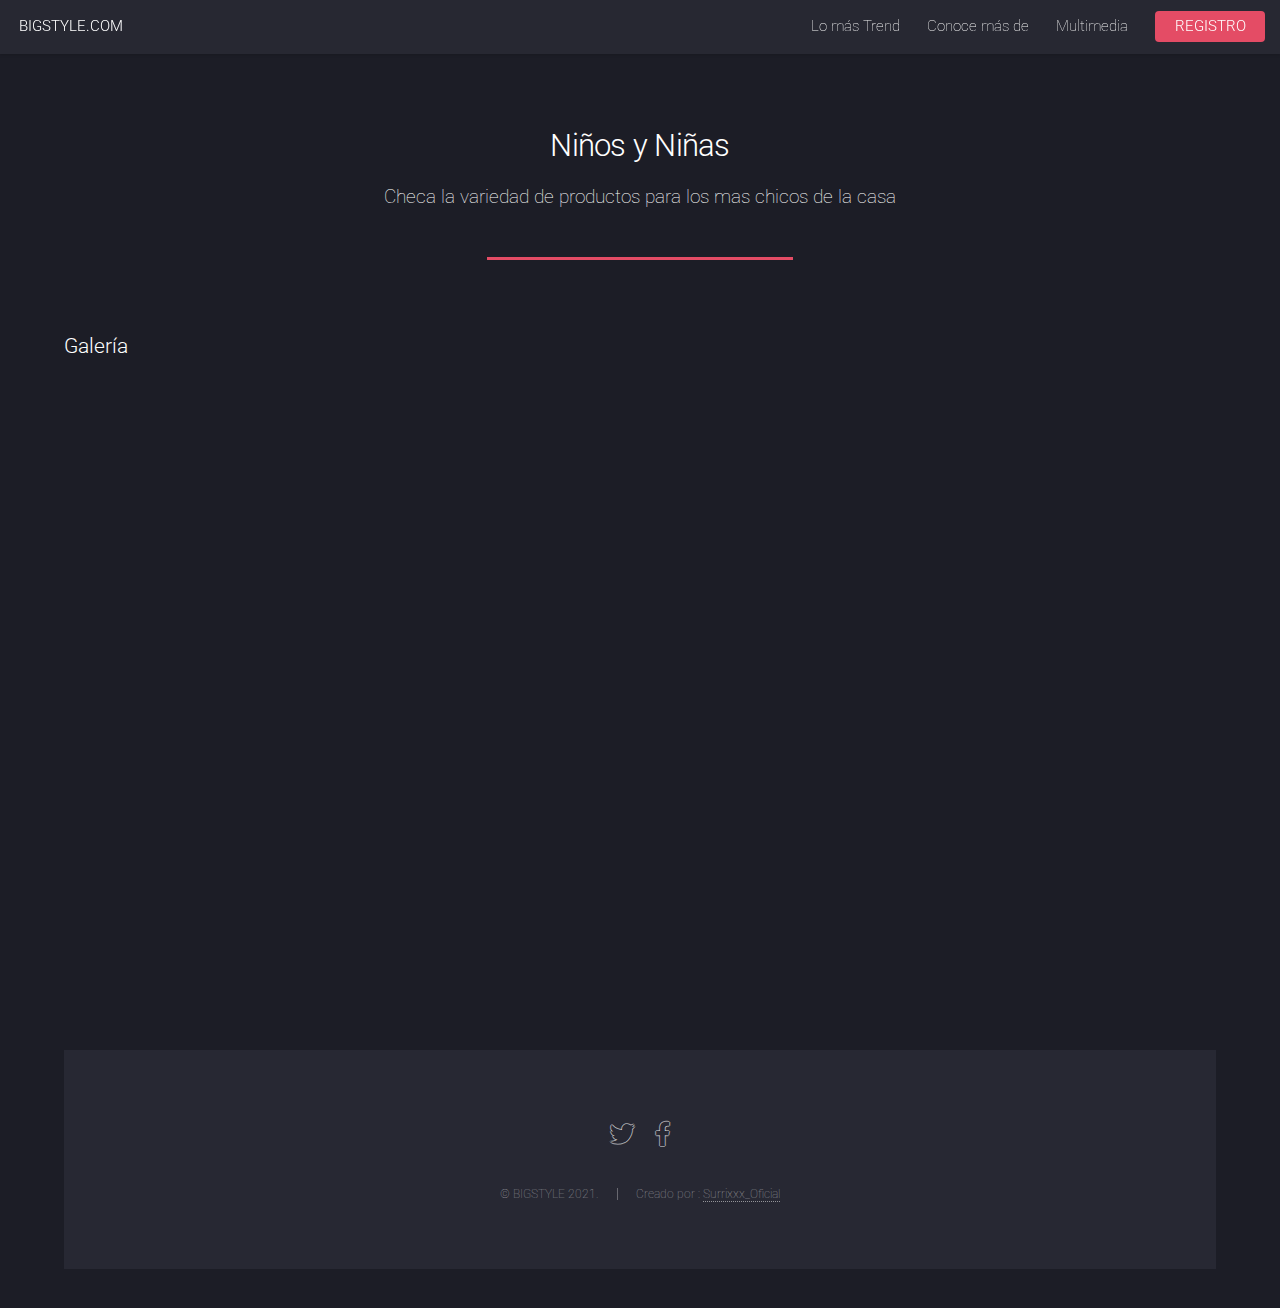
<file: peques.html>
<!DOCTYPE HTML>
<!--
	Landed by HTML5 UP
	html5up.net | @ajlkn
	Free for personal and commercial use under the CCA 3.0 license (html5up.net/license)
-->
<html>
	<head>
		<title>nultimedia</title>
		<meta charset="utf-8" />
		<meta name="viewport" content="width=device-width, initial-scale=1, user-scalable=no" />
		<link rel="stylesheet" href="assets/css/main.css" />
		<noscript><link rel="stylesheet" href="assets/css/noscript.css" /></noscript>
	</head>
	<body class="is-preload">
		<div id="page-wrapper">

			<!-- Header -->
				<header id="header">
					<h1 id="logo"><a href="index.html">BIGSTYLE.COM</a></h1>
					<nav id="nav">
						<ul>
							<li><a href="index.html">Lo más Trend</a></li>
							<li>
								<a href="#">Conoce más de</a>
								<ul>
								<li><a href="left-sidebar.html">Quienes somos</a></li>
									<li><a href="right-sidebar.html">Opiniones </a></li>
									<li><a href="no-sidebar.html">Puntos de entrega segura</a></li>
									<li><a href="videos.html">Videoclips</a></li>
								    <li><a href="hombres.html">Hombre</a></li>
									<li><a href="mujeres.html">Mujer</a></li>
									<li><a href="peques.html">Niños</a></li>
									<li><a href="acsesorios.html">Accesorios</a></li>
								</ul>
							</li>
							<li><a href="elements.html">Multimedia</a></li>
							<li><a href="#" class="button primary">REGISTRO</a></li>
						</ul>
					</nav>
				</header>

			<!-- Main -->
				<div id="main" class="wrapper style1">
					<div class="container">
						<header class="major">
							<h2>Niños y Niñas</h2>
							<p>Checa la variedad de productos para los mas chicos de la casa</p>
						</header>

						<!-- Text -->
							<section>
								<h3>Galería</h3>
								
							
<iframe src="https://docs.google.com/presentation/d/e/2PACX-1vTP16iGcrnF6sZjyyP6hzO8LKVf2FdtvvjQs_aX0oElpk_gL4NyNxx6iwoCg0lbllxWykThCweYBVyi/embed?start=true&loop=true&delayms=3000" frameborder="0" width="1120" height="659" allowfullscreen="true" mozallowfullscreen="true" webkitallowfullscreen="true"></iframe>
								<header>
									
			<!-- Footer -->
				<footer id="footer">
					<ul class="icons">
						<li><a href="https://twitter.com/BST_moda" class="icon brands alt fa-twitter"><span class="label">Twitter</span></a></li>
						<li><a href="https://www.facebook.com/suriel.sanchezmarcial" class="icon brands alt fa-facebook-f"><span class="label">Facebook</span></a></li>
						
					</ul>
					<ul class="copyright">
						<li>&copy; BIGSTYLE 2021.</li><li>Creado por : <a href="https://www.facebook.com/BringMeeTheHorizzon/">Surrixxx_Oficial</a></li>
					</ul>
				</footer>


		</div>

		<!-- Scripts -->
			<script src="assets/js/jquery.min.js"></script>
			<script src="assets/js/jquery.scrolly.min.js"></script>
			<script src="assets/js/jquery.dropotron.min.js"></script>
			<script src="assets/js/jquery.scrollex.min.js"></script>
			<script src="assets/js/browser.min.js"></script>
			<script src="assets/js/breakpoints.min.js"></script>
			<script src="assets/js/util.js"></script>
			<script src="assets/js/main.js"></script>

	</body>
</html>
</file>
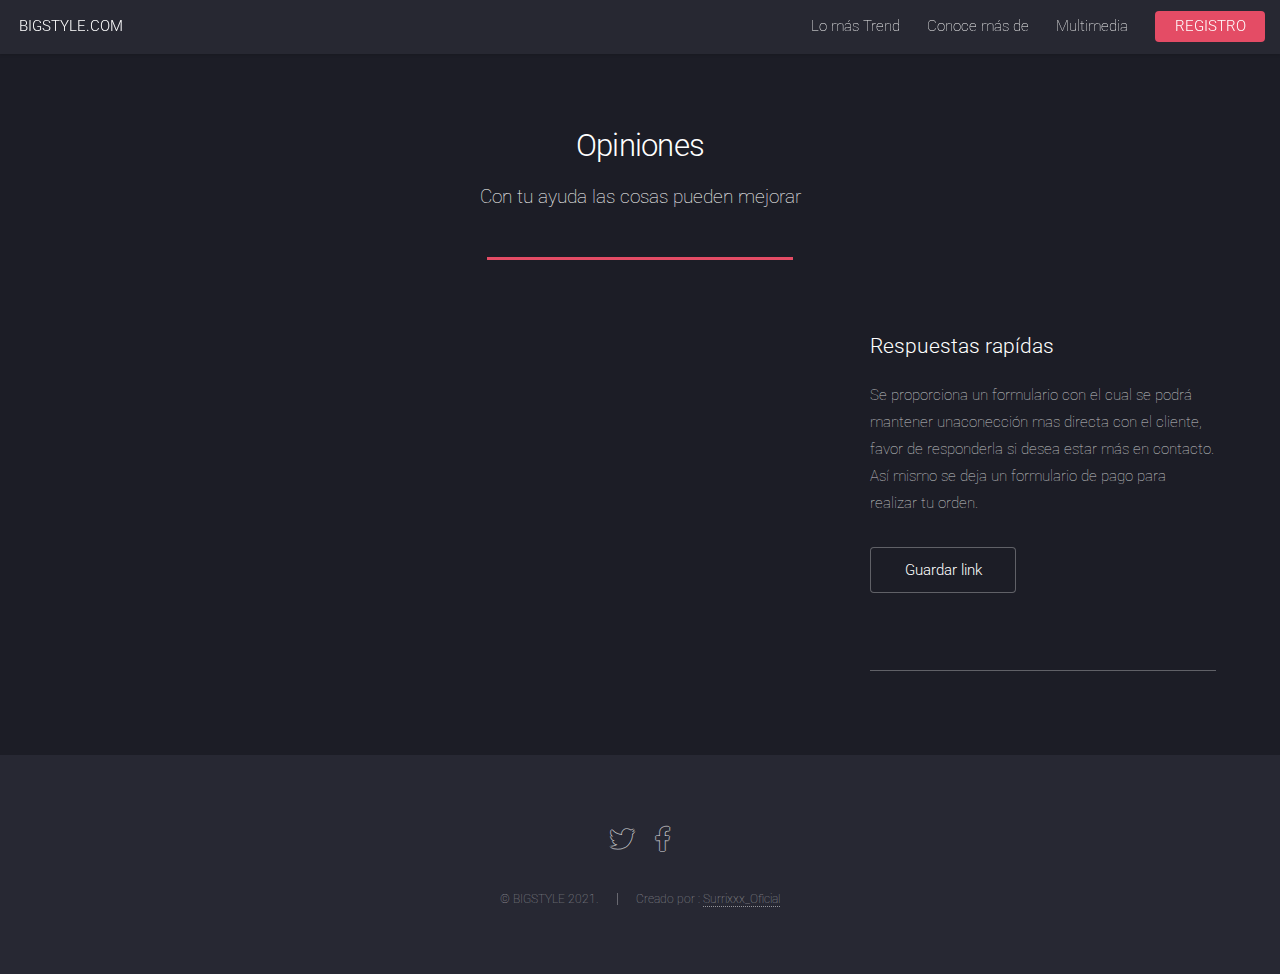
<file: right-sidebar.html>
<!DOCTYPE HTML>
<!--
	Landed by HTML5 UP
	html5up.net | @ajlkn
	Free for personal and commercial use under the CCA 3.0 license (html5up.net/license)
-->
<html>
	<head>
		<title>Right Sidebar - Landed by HTML5 UP</title>
		<meta charset="utf-8" />
		<meta name="viewport" content="width=device-width, initial-scale=1, user-scalable=no" />
		<link rel="stylesheet" href="assets/css/main.css" />
		<noscript><link rel="stylesheet" href="assets/css/noscript.css" /></noscript>
	</head>
	<body class="is-preload">
		<div id="page-wrapper">

			<!-- Header -->
				<header id="header">
					<h1 id="logo"><a href="index.html">BIGSTYLE.COM</a></h1>
					<nav id="nav">
						<ul>
							<li><a href="index.html">Lo más Trend</a></li>
							<li>
								<a href="#">Conoce más de</a>
								<ul>
									<li><a href="left-sidebar.html">Quienes somos</a></li>
									<li><a href="right-sidebar.html">Opiniones </a></li>
									<li><a href="no-sidebar.html">Puntos de entrega segura</a></li>
									<li><a href="videos.html">Videoclips</a></li>
								    <li><a href="hombres.html">Hombre</a></li>
									<li><a href="mujeres.html">Mujer</a></li>
									<li><a href="peques.html">Niños</a></li>
									<li><a href="acsesorios.html">Accesorios</a></li>
								
								</ul>
							</li>
							<li><a href="elements.html">Multimedia</a></li>
							<li><a href="#" class="button primary">REGISTRO</a></li>
						</ul>
					</nav>
				</header>

			<!-- Main -->
				<div id="main" class="wrapper style1">
					<div class="container">
						<header class="major">
							<h2>Opiniones</h2>
							<p>Con tu ayuda las cosas pueden mejorar</p>
						</header>
						<div class="row gtr-150">
							<div class="col-8 col-12-medium">

								<!-- Content -->
									<section id="content">
										<script type="text/javascript" src="https://form.jotform.com/jsform/203498444259869"></script>
									</section>

							</div>
							<div class="col-4 col-12-medium">

								<!-- Sidebar -->
									<section id="sidebar">
										<section>
											<h3>Respuestas rapídas</h3>
											<p>Se proporciona un formulario con el cual se podrá mantener unaconección mas directa con el cliente, favor de responderla si desea estar más en contacto. Así mismo se deja un formulario de pago para realizar tu orden.</p>
											<footer>
												<ul class="actions">
													<li><a href="https://form.jotform.com/210147063139852" class="button">Guardar link</a></li>
												
												</ul>
												<ul class="actions">
													<script type="text/javascript" src="https://form.jotform.com/jsform/210147063139852"></script></ul>
											</footer>
										</section>
										<hr />
										<section>
											
											
												</ul>
											</footer>
										</section>
									</section>

							</div>
						</div>
					</div>
				</div>

			<!-- Footer -->
				<footer id="footer">
					<ul class="icons">
						<li><a href="https://twitter.com/BST_moda" class="icon brands alt fa-twitter"><span class="label">Twitter</span></a></li>
						<li><a href="https://www.facebook.com/suriel.sanchezmarcial" class="icon brands alt fa-facebook-f"><span class="label">Facebook</span></a></li>
						
					</ul>
					<ul class="copyright">
						<li>&copy; BIGSTYLE 2021.</li><li>Creado por : <a href="https://www.facebook.com/BringMeeTheHorizzon/">Surrixxx_Oficial</a></li>
					</ul>
				</footer>

		</div>

		<!-- Scripts -->
			<script src="assets/js/jquery.min.js"></script>
			<script src="assets/js/jquery.scrolly.min.js"></script>
			<script src="assets/js/jquery.dropotron.min.js"></script>
			<script src="assets/js/jquery.scrollex.min.js"></script>
			<script src="assets/js/browser.min.js"></script>
			<script src="assets/js/breakpoints.min.js"></script>
			<script src="assets/js/util.js"></script>
			<script src="assets/js/main.js"></script>

	</body>
</html>
</file>
<file: assets/css/noscript.css>
/*
	Landed by HTML5 UP
	html5up.net | @ajlkn
	Free for personal and commercial use under the CCA 3.0 license (html5up.net/license)
*/

/* Loader */

	body.landing.is-preload:before {
		display: none;
	}

	body.landing.is-preload:after {
		display: none;
	}
</file>
<file: assets/css/main.css>
@import url("fontawesome-all.min.css");
@import url("https://fonts.googleapis.com/css?family=Roboto:100,300,100italic,300italic");

/*
	Landed by HTML5 UP
	html5up.net | @ajlkn
	Free for personal and commercial use under the CCA 3.0 license (html5up.net/license)
*/

html, body, div, span, applet, object,
iframe, h1, h2, h3, h4, h5, h6, p, blockquote,
pre, a, abbr, acronym, address, big, cite,
code, del, dfn, em, img, ins, kbd, q, s, samp,
small, strike, strong, sub, sup, tt, var, b,
u, i, center, dl, dt, dd, ol, ul, li, fieldset,
form, label, legend, table, caption, tbody,
tfoot, thead, tr, th, td, article, aside,
canvas, details, embed, figure, figcaption,
footer, header, hgroup, menu, nav, output, ruby,
section, summary, time, mark, audio, video {
	margin: 0;
	padding: 0;
	border: 0;
	font-size: 100%;
	font: inherit;
	vertical-align: baseline;}

article, aside, details, figcaption, figure,
footer, header, hgroup, menu, nav, section {
	display: block;}

body {
	line-height: 1;
}

ol, ul {
	list-style: none;
}

blockquote, q {
	quotes: none;
}

	blockquote:before, blockquote:after, q:before, q:after {
		content: '';
		content: none;
	}

table {
	border-collapse: collapse;
	border-spacing: 0;
}

body {
	-webkit-text-size-adjust: none;
}

mark {
	background-color: transparent;
	color: inherit;
}

input::-moz-focus-inner {
	border: 0;
	padding: 0;
}

input, select, textarea {
	-moz-appearance: none;
	-webkit-appearance: none;
	-ms-appearance: none;
	appearance: none;
}

/* Basic */

	html {
		box-sizing: border-box;
	}

	*, *:before, *:after {
		box-sizing: inherit;
	}

	html, body {
		background: #1c1d26;
	}

	body.is-preload *, body.is-preload *:before, body.is-preload *:after {
		-moz-animation: none !important;
		-webkit-animation: none !important;
		-ms-animation: none !important;
		animation: none !important;
		-moz-transition: none !important;
		-webkit-transition: none !important;
		-ms-transition: none !important;
		transition: none !important;
	}

	body, input, select, textarea {
		color: rgba(255, 255, 255, 0.75);
		font-family: "Roboto", Helvetica, sans-serif;
		font-size: 15pt;
		font-weight: 100;
		line-height: 1.75em;
	}

	a {
		-moz-transition: border-color 0.2s ease-in-out, color 0.2s ease-in-out;
		-webkit-transition: border-color 0.2s ease-in-out, color 0.2s ease-in-out;
		-ms-transition: border-color 0.2s ease-in-out, color 0.2s ease-in-out;
		transition: border-color 0.2s ease-in-out, color 0.2s ease-in-out;
		border-bottom: dotted 1px;
		color: #e44c65;
		text-decoration: none;
	}

		a:hover {
    color: #E9BC0D !important;
    border-bottom-color: transparent;
		}

	strong, b {
		color: #ffffff;
		font-weight: 300;
	}

	em, i {
		font-style: italic;
	}

	p {
		margin: 0 0 2em 0;
	}

	h1, h2, h3, h4, h5, h6 {
		color: #ffffff;
		font-weight: 300;
		line-height: 1em;
		margin: 0 0 1em 0;
	}

		h1 a, h2 a, h3 a, h4 a, h5 a, h6 a {
			color: inherit;
			border: 0;
		}

	h2 {
		font-size: 2em;
		line-height: 1.5em;
		letter-spacing: -0.025em;
	}

	h3 {
		font-size: 1.35em;
		line-height: 1.5em;
	}

	h4 {
		font-size: 1.1em;
		line-height: 1.5em;
	}

	h5 {
		font-size: 0.9em;
		line-height: 1.5em;
	}

	h6 {
		font-size: 0.7em;
		line-height: 1.5em;
	}

	sub {
		font-size: 0.8em;
		position: relative;
		top: 0.5em;
	}

	sup {
		font-size: 0.8em;
		position: relative;
		top: -0.5em;
	}

	hr {
		border: 0;
		border-bottom: solid 1px rgba(255, 255, 255, 0.3);
		margin: 3em 0;
	}

		hr.major {
			margin: 4em 0;
		}

	blockquote {
		border-left: solid 4px rgba(255, 255, 255, 0.3);
		font-style: italic;
		margin: 0 0 2em 0;
		padding: 0.5em 0 0.5em 2em;
	}

	code {
		background: rgba(255, 255, 255, 0.075);
		border-radius: 4px;
		font-family: "Courier New", monospace;
		font-size: 0.9em;
		margin: 0 0.25em;
		padding: 0.25em 0.65em;
	}

	pre {
		-webkit-overflow-scrolling: touch;
		font-family: "Courier New", monospace;
		font-size: 0.9em;
		margin: 0 0 2em 0;
	}

		pre code {
			display: block;
			line-height: 1.75em;
			padding: 1em 1.5em;
			overflow-x: auto;
		}

	.align-left {
		text-align: left;
	}

	.align-center {
		text-align: center;
	}

	.align-right {
		text-align: right;
	}

/* Loader */

	@-moz-keyframes spinner-show {
		0% {
			opacity: 0;
		}

		100% {
			opacity: 1;
		}
	}

	@-webkit-keyframes spinner-show {
		0% {
			opacity: 0;
		}

		100% {
			opacity: 1;
		}
	}

	@-ms-keyframes spinner-show {
		0% {
			opacity: 0;
		}

		100% {
			opacity: 1;
		}
	}

	@keyframes spinner-show {
		0% {
			opacity: 0;
		}

		100% {
			opacity: 1;
		}
	}

	@-moz-keyframes spinner-hide {
		0% {
			color: rgba(255, 255, 255, 0.15);
			z-index: 100001;
			-moz-transform: scale(1) rotate(0deg);
			-webkit-transform: scale(1) rotate(0deg);
			-ms-transform: scale(1) rotate(0deg);
			transform: scale(1) rotate(0deg);
		}

		99% {
			color: #1c1d26;
			z-index: 100001;
			-moz-transform: scale(0.5) rotate(360deg);
			-webkit-transform: scale(0.5) rotate(360deg);
			-ms-transform: scale(0.5) rotate(360deg);
			transform: scale(0.5) rotate(360deg);
		}

		100% {
			color: #1c1d26;
			z-index: -1;
			-moz-transform: scale(0.5) rotate(360deg);
			-webkit-transform: scale(0.5) rotate(360deg);
			-ms-transform: scale(0.5) rotate(360deg);
			transform: scale(0.5) rotate(360deg);
		}
	}

	@-webkit-keyframes spinner-hide {
		0% {
			color: rgba(255, 255, 255, 0.15);
			z-index: 100001;
			-moz-transform: scale(1) rotate(0deg);
			-webkit-transform: scale(1) rotate(0deg);
			-ms-transform: scale(1) rotate(0deg);
			transform: scale(1) rotate(0deg);
		}

		99% {
			color: #1c1d26;
			z-index: 100001;
			-moz-transform: scale(0.5) rotate(360deg);
			-webkit-transform: scale(0.5) rotate(360deg);
			-ms-transform: scale(0.5) rotate(360deg);
			transform: scale(0.5) rotate(360deg);
		}

		100% {
			color: #1c1d26;
			z-index: -1;
			-moz-transform: scale(0.5) rotate(360deg);
			-webkit-transform: scale(0.5) rotate(360deg);
			-ms-transform: scale(0.5) rotate(360deg);
			transform: scale(0.5) rotate(360deg);
		}
	}

	@-ms-keyframes spinner-hide {
		0% {
			color: rgba(255, 255, 255, 0.15);
			z-index: 100001;
			-moz-transform: scale(1) rotate(0deg);
			-webkit-transform: scale(1) rotate(0deg);
			-ms-transform: scale(1) rotate(0deg);
			transform: scale(1) rotate(0deg);
		}

		99% {
			color: #1c1d26;
			z-index: 100001;
			-moz-transform: scale(0.5) rotate(360deg);
			-webkit-transform: scale(0.5) rotate(360deg);
			-ms-transform: scale(0.5) rotate(360deg);
			transform: scale(0.5) rotate(360deg);
		}

		100% {
			color: #1c1d26;
			z-index: -1;
			-moz-transform: scale(0.5) rotate(360deg);
			-webkit-transform: scale(0.5) rotate(360deg);
			-ms-transform: scale(0.5) rotate(360deg);
			transform: scale(0.5) rotate(360deg);
		}
	}

	@keyframes spinner-hide {
		0% {
			color: rgba(255, 255, 255, 0.15);
			z-index: 100001;
			-moz-transform: scale(1) rotate(0deg);
			-webkit-transform: scale(1) rotate(0deg);
			-ms-transform: scale(1) rotate(0deg);
			transform: scale(1) rotate(0deg);
		}

		99% {
			color: #1c1d26;
			z-index: 100001;
			-moz-transform: scale(0.5) rotate(360deg);
			-webkit-transform: scale(0.5) rotate(360deg);
			-ms-transform: scale(0.5) rotate(360deg);
			transform: scale(0.5) rotate(360deg);
		}

		100% {
			color: #1c1d26;
			z-index: -1;
			-moz-transform: scale(0.5) rotate(360deg);
			-webkit-transform: scale(0.5) rotate(360deg);
			-ms-transform: scale(0.5) rotate(360deg);
			transform: scale(0.5) rotate(360deg);
		}
	}

	@-moz-keyframes spinner-rotate {
		0% {
			-moz-transform: scale(1) rotate(0deg);
			-webkit-transform: scale(1) rotate(0deg);
			-ms-transform: scale(1) rotate(0deg);
			transform: scale(1) rotate(0deg);
		}

		100% {
			-moz-transform: scale(1) rotate(360deg);
			-webkit-transform: scale(1) rotate(360deg);
			-ms-transform: scale(1) rotate(360deg);
			transform: scale(1) rotate(360deg);
		}
	}

	@-webkit-keyframes spinner-rotate {
		0% {
			-moz-transform: scale(1) rotate(0deg);
			-webkit-transform: scale(1) rotate(0deg);
			-ms-transform: scale(1) rotate(0deg);
			transform: scale(1) rotate(0deg);
		}

		100% {
			-moz-transform: scale(1) rotate(360deg);
			-webkit-transform: scale(1) rotate(360deg);
			-ms-transform: scale(1) rotate(360deg);
			transform: scale(1) rotate(360deg);
		}
	}

	@-ms-keyframes spinner-rotate {
		0% {
			-moz-transform: scale(1) rotate(0deg);
			-webkit-transform: scale(1) rotate(0deg);
			-ms-transform: scale(1) rotate(0deg);
			transform: scale(1) rotate(0deg);
		}

		100% {
			-moz-transform: scale(1) rotate(360deg);
			-webkit-transform: scale(1) rotate(360deg);
			-ms-transform: scale(1) rotate(360deg);
			transform: scale(1) rotate(360deg);
		}
	}

	@keyframes spinner-rotate {
		0% {
			-moz-transform: scale(1) rotate(0deg);
			-webkit-transform: scale(1) rotate(0deg);
			-ms-transform: scale(1) rotate(0deg);
			transform: scale(1) rotate(0deg);
		}

		100% {
			-moz-transform: scale(1) rotate(360deg);
			-webkit-transform: scale(1) rotate(360deg);
			-ms-transform: scale(1) rotate(360deg);
			transform: scale(1) rotate(360deg);
		}
	}

	@-moz-keyframes overlay-hide {
		0% {
			opacity: 1;
			z-index: 100000;
		}

		15% {
			opacity: 1;
			z-index: 100000;
		}

		99% {
			opacity: 0;
			z-index: 100000;
		}

		100% {
			opacity: 0;
			z-index: -1;
		}
	}

	@-webkit-keyframes overlay-hide {
		0% {
			opacity: 1;
			z-index: 100000;
		}

		15% {
			opacity: 1;
			z-index: 100000;
		}

		99% {
			opacity: 0;
			z-index: 100000;
		}

		100% {
			opacity: 0;
			z-index: -1;
		}
	}

	@-ms-keyframes overlay-hide {
		0% {
			opacity: 1;
			z-index: 100000;
		}

		15% {
			opacity: 1;
			z-index: 100000;
		}

		99% {
			opacity: 0;
			z-index: 100000;
		}

		100% {
			opacity: 0;
			z-index: -1;
		}
	}

	@keyframes overlay-hide {
		0% {
			opacity: 1;
			z-index: 100000;
		}

		15% {
			opacity: 1;
			z-index: 100000;
		}

		99% {
			opacity: 0;
			z-index: 100000;
		}

		100% {
			opacity: 0;
			z-index: -1;
		}
	}

	body.landing {
		text-decoration: none;
	}

		body.landing:before {
			-moz-osx-font-smoothing: grayscale;
			-webkit-font-smoothing: antialiased;
			display: inline-block;
			font-style: normal;
			font-variant: normal;
			text-rendering: auto;
			line-height: 1;
			text-transform: none !important;
			font-family: 'Font Awesome 5 Free';
			font-weight: 900;
		}

		body.landing:before {
			-moz-animation: spinner-show 1.5s 1 0.25s ease forwards, spinner-hide 0.25s ease-in-out forwards !important;
			-webkit-animation: spinner-show 1.5s 1 0.25s ease forwards, spinner-hide 0.25s ease-in-out forwards !important;
			-ms-animation: spinner-show 1.5s 1 0.25s ease forwards, spinner-hide 0.25s ease-in-out forwards !important;
			animation: spinner-show 1.5s 1 0.25s ease forwards, spinner-hide 0.25s ease-in-out forwards !important;
			-moz-transform-origin: 50% 50%;
			-webkit-transform-origin: 50% 50%;
			-ms-transform-origin: 50% 50%;
			transform-origin: 50% 50%;
			color: rgba(255, 255, 255, 0.15);
			content: '\f1ce';
			cursor: default;
			display: block;
			font-size: 2em;
			height: 2em;
			left: 50%;
			line-height: 2em;
			margin: -1em 0 0 -1em;
			opacity: 0;
			position: fixed;
			text-align: center;
			top: 50%;
			width: 2em;
			z-index: -1;
		}

		body.landing:after {
			-moz-animation: overlay-hide 1.5s ease-in forwards !important;
			-webkit-animation: overlay-hide 1.5s ease-in forwards !important;
			-ms-animation: overlay-hide 1.5s ease-in forwards !important;
			animation: overlay-hide 1.5s ease-in forwards !important;
			background: #1c1d26;
			content: '';
			display: block;
			height: 100%;
			left: 0;
			opacity: 0;
			position: fixed;
			top: 0;
			width: 100%;
			z-index: -1;
		}

		body.landing.is-preload:before {
			-moz-animation: spinner-show 1.5s 1 0.25s ease forwards, spinner-rotate 0.75s infinite linear !important;
			-webkit-animation: spinner-show 1.5s 1 0.25s ease forwards, spinner-rotate 0.75s infinite linear !important;
			-ms-animation: spinner-show 1.5s 1 0.25s ease forwards, spinner-rotate 0.75s infinite linear !important;
			animation: spinner-show 1.5s 1 0.25s ease forwards, spinner-rotate 0.75s infinite linear !important;
			z-index: 100001;
		}

		body.landing.is-preload:after {
			-moz-animation: none !important;
			-webkit-animation: none !important;
			-ms-animation: none !important;
			animation: none !important;
			opacity: 1;
			z-index: 100000;
		}

	@media (-webkit-min-device-pixel-ratio: 2) {

		body.landing:before {
			line-height: 2.025em;
		}

	}

/* Container */

	.container {
		margin: 0 auto;
		max-width: calc(100% - 4em);
		width: 70em;
	}

		.container.xsmall {
			width: 17.5em;
		}

		.container.small {
			width: 35em;
		}

		.container.medium {
			width: 52.5em;
		}

		.container.large {
			width: 87.5em;
		}

		.container.xlarge {
			width: 105em;
		}

		.container.max {
			width: 100%;
		}

		@media screen and (max-width: 1280px) {

			.container {
				width: 90%;
				max-width: 100%;
			}

		}

		@media screen and (max-width: 980px) {

			.container {
				width: 100% !important;
			}

		}

/* Row */

	.row {
		display: flex;
		flex-wrap: wrap;
		box-sizing: border-box;
		align-items: stretch;
	}

		.row > * {
			box-sizing: border-box;
		}

		.row.gtr-uniform > * > :last-child {
			margin-bottom: 0;
		}

		.row.aln-left {
			justify-content: flex-start;
		}

		.row.aln-center {
			justify-content: center;
		}

		.row.aln-right {
			justify-content: flex-end;
		}

		.row.aln-top {
			align-items: flex-start;
		}

		.row.aln-middle {
			align-items: center;
		}

		.row.aln-bottom {
			align-items: flex-end;
		}

		.row > .imp {
			order: -1;
		}

		.row > .col-1 {
			width: 8.33333%;
		}

		.row > .off-1 {
			margin-left: 8.33333%;
		}

		.row > .col-2 {
			width: 16.66667%;
		}

		.row > .off-2 {
			margin-left: 16.66667%;
		}

		.row > .col-3 {
			width: 25%;
		}

		.row > .off-3 {
			margin-left: 25%;
		}

		.row > .col-4 {
			width: 33.33333%;
		}

		.row > .off-4 {
			margin-left: 33.33333%;
		}

		.row > .col-5 {
			width: 41.66667%;
		}

		.row > .off-5 {
			margin-left: 41.66667%;
		}

		.row > .col-6 {
			width: 50%;
		}

		.row > .off-6 {
			margin-left: 50%;
		}

		.row > .col-7 {
			width: 58.33333%;
		}

		.row > .off-7 {
			margin-left: 58.33333%;
		}

		.row > .col-8 {
			width: 66.66667%;
		}

		.row > .off-8 {
			margin-left: 66.66667%;
		}

		.row > .col-9 {
			width: 75%;
		}

		.row > .off-9 {
			margin-left: 75%;
		}

		.row > .col-10 {
			width: 83.33333%;
		}

		.row > .off-10 {
			margin-left: 83.33333%;
		}

		.row > .col-11 {
			width: 91.66667%;
		}

		.row > .off-11 {
			margin-left: 91.66667%;
		}

		.row > .col-12 {
			width: 100%;
		}

		.row > .off-12 {
			margin-left: 100%;
		}

		.row.gtr-0 {
			margin-top: 0;
			margin-left: 0em;
		}

			.row.gtr-0 > * {
				padding: 0 0 0 0em;
			}

			.row.gtr-0.gtr-uniform {
				margin-top: 0em;
			}

				.row.gtr-0.gtr-uniform > * {
					padding-top: 0em;
				}

		.row.gtr-25 {
			margin-top: 0;
			margin-left: -0.625em;
		}

			.row.gtr-25 > * {
				padding: 0 0 0 0.625em;
			}

			.row.gtr-25.gtr-uniform {
				margin-top: -0.625em;
			}

				.row.gtr-25.gtr-uniform > * {
					padding-top: 0.625em;
				}

		.row.gtr-50 {
			margin-top: 0;
			margin-left: -1.25em;
		}

			.row.gtr-50 > * {
				padding: 0 0 0 1.25em;
			}

			.row.gtr-50.gtr-uniform {
				margin-top: -1.25em;
			}

				.row.gtr-50.gtr-uniform > * {
					padding-top: 1.25em;
				}

		.row {
			margin-top: 0;
			margin-left: -2.5em;
		}

			.row > * {
				padding: 0 0 0 2.5em;
			}

			.row.gtr-uniform {
				margin-top: -2.5em;
			}

				.row.gtr-uniform > * {
					padding-top: 2.5em;
				}

		.row.gtr-150 {
			margin-top: 0;
			margin-left: -3.75em;
		}

			.row.gtr-150 > * {
				padding: 0 0 0 3.75em;
			}

			.row.gtr-150.gtr-uniform {
				margin-top: -3.75em;
			}

				.row.gtr-150.gtr-uniform > * {
					padding-top: 3.75em;
				}

		.row.gtr-200 {
			margin-top: 0;
			margin-left: -5em;
		}

			.row.gtr-200 > * {
				padding: 0 0 0 5em;
			}

			.row.gtr-200.gtr-uniform {
				margin-top: -5em;
			}

				.row.gtr-200.gtr-uniform > * {
					padding-top: 5em;
				}

		@media screen and (max-width: 1680px) {

			.row {
				display: flex;
				flex-wrap: wrap;
				box-sizing: border-box;
				align-items: stretch;
			}

				.row > * {
					box-sizing: border-box;
				}

				.row.gtr-uniform > * > :last-child {
					margin-bottom: 0;
				}

				.row.aln-left {
					justify-content: flex-start;
				}

				.row.aln-center {
					justify-content: center;
				}

				.row.aln-right {
					justify-content: flex-end;
				}

				.row.aln-top {
					align-items: flex-start;
				}

				.row.aln-middle {
					align-items: center;
				}

				.row.aln-bottom {
					align-items: flex-end;
				}

				.row > .imp-xlarge {
					order: -1;
				}

				.row > .col-1-xlarge {
					width: 8.33333%;
				}

				.row > .off-1-xlarge {
					margin-left: 8.33333%;
				}

				.row > .col-2-xlarge {
					width: 16.66667%;
				}

				.row > .off-2-xlarge {
					margin-left: 16.66667%;
				}

				.row > .col-3-xlarge {
					width: 25%;
				}

				.row > .off-3-xlarge {
					margin-left: 25%;
				}

				.row > .col-4-xlarge {
					width: 33.33333%;
				}

				.row > .off-4-xlarge {
					margin-left: 33.33333%;
				}

				.row > .col-5-xlarge {
					width: 41.66667%;
				}

				.row > .off-5-xlarge {
					margin-left: 41.66667%;
				}

				.row > .col-6-xlarge {
					width: 50%;
				}

				.row > .off-6-xlarge {
					margin-left: 50%;
				}

				.row > .col-7-xlarge {
					width: 58.33333%;
				}

				.row > .off-7-xlarge {
					margin-left: 58.33333%;
				}

				.row > .col-8-xlarge {
					width: 66.66667%;
				}

				.row > .off-8-xlarge {
					margin-left: 66.66667%;
				}

				.row > .col-9-xlarge {
					width: 75%;
				}

				.row > .off-9-xlarge {
					margin-left: 75%;
				}

				.row > .col-10-xlarge {
					width: 83.33333%;
				}

				.row > .off-10-xlarge {
					margin-left: 83.33333%;
				}

				.row > .col-11-xlarge {
					width: 91.66667%;
				}

				.row > .off-11-xlarge {
					margin-left: 91.66667%;
				}

				.row > .col-12-xlarge {
					width: 100%;
				}

				.row > .off-12-xlarge {
					margin-left: 100%;
				}

				.row.gtr-0 {
					margin-top: 0;
					margin-left: 0em;
				}

					.row.gtr-0 > * {
						padding: 0 0 0 0em;
					}

					.row.gtr-0.gtr-uniform {
						margin-top: 0em;
					}

						.row.gtr-0.gtr-uniform > * {
							padding-top: 0em;
						}

				.row.gtr-25 {
					margin-top: 0;
					margin-left: -0.625em;
				}

					.row.gtr-25 > * {
						padding: 0 0 0 0.625em;
					}

					.row.gtr-25.gtr-uniform {
						margin-top: -0.625em;
					}

						.row.gtr-25.gtr-uniform > * {
							padding-top: 0.625em;
						}

				.row.gtr-50 {
					margin-top: 0;
					margin-left: -1.25em;
				}

					.row.gtr-50 > * {
						padding: 0 0 0 1.25em;
					}

					.row.gtr-50.gtr-uniform {
						margin-top: -1.25em;
					}

						.row.gtr-50.gtr-uniform > * {
							padding-top: 1.25em;
						}

				.row {
					margin-top: 0;
					margin-left: -2.5em;
				}

					.row > * {
						padding: 0 0 0 2.5em;
					}

					.row.gtr-uniform {
						margin-top: -2.5em;
					}

						.row.gtr-uniform > * {
							padding-top: 2.5em;
						}

				.row.gtr-150 {
					margin-top: 0;
					margin-left: -3.75em;
				}

					.row.gtr-150 > * {
						padding: 0 0 0 3.75em;
					}

					.row.gtr-150.gtr-uniform {
						margin-top: -3.75em;
					}

						.row.gtr-150.gtr-uniform > * {
							padding-top: 3.75em;
						}

				.row.gtr-200 {
					margin-top: 0;
					margin-left: -5em;
				}

					.row.gtr-200 > * {
						padding: 0 0 0 5em;
					}

					.row.gtr-200.gtr-uniform {
						margin-top: -5em;
					}

						.row.gtr-200.gtr-uniform > * {
							padding-top: 5em;
						}

		}

		@media screen and (max-width: 1280px) {

			.row {
				display: flex;
				flex-wrap: wrap;
				box-sizing: border-box;
				align-items: stretch;
			}

				.row > * {
					box-sizing: border-box;
				}

				.row.gtr-uniform > * > :last-child {
					margin-bottom: 0;
				}

				.row.aln-left {
					justify-content: flex-start;
				}

				.row.aln-center {
					justify-content: center;
				}

				.row.aln-right {
					justify-content: flex-end;
				}

				.row.aln-top {
					align-items: flex-start;
				}

				.row.aln-middle {
					align-items: center;
				}

				.row.aln-bottom {
					align-items: flex-end;
				}

				.row > .imp-large {
					order: -1;
				}

				.row > .col-1-large {
					width: 8.33333%;
				}

				.row > .off-1-large {
					margin-left: 8.33333%;
				}

				.row > .col-2-large {
					width: 16.66667%;
				}

				.row > .off-2-large {
					margin-left: 16.66667%;
				}

				.row > .col-3-large {
					width: 25%;
				}

				.row > .off-3-large {
					margin-left: 25%;
				}

				.row > .col-4-large {
					width: 33.33333%;
				}

				.row > .off-4-large {
					margin-left: 33.33333%;
				}

				.row > .col-5-large {
					width: 41.66667%;
				}

				.row > .off-5-large {
					margin-left: 41.66667%;
				}

				.row > .col-6-large {
					width: 50%;
				}

				.row > .off-6-large {
					margin-left: 50%;
				}

				.row > .col-7-large {
					width: 58.33333%;
				}

				.row > .off-7-large {
					margin-left: 58.33333%;
				}

				.row > .col-8-large {
					width: 66.66667%;
				}

				.row > .off-8-large {
					margin-left: 66.66667%;
				}

				.row > .col-9-large {
					width: 75%;
				}

				.row > .off-9-large {
					margin-left: 75%;
				}

				.row > .col-10-large {
					width: 83.33333%;
				}

				.row > .off-10-large {
					margin-left: 83.33333%;
				}

				.row > .col-11-large {
					width: 91.66667%;
				}

				.row > .off-11-large {
					margin-left: 91.66667%;
				}

				.row > .col-12-large {
					width: 100%;
				}

				.row > .off-12-large {
					margin-left: 100%;
				}

				.row.gtr-0 {
					margin-top: 0;
					margin-left: 0em;
				}

					.row.gtr-0 > * {
						padding: 0 0 0 0em;
					}

					.row.gtr-0.gtr-uniform {
						margin-top: 0em;
					}

						.row.gtr-0.gtr-uniform > * {
							padding-top: 0em;
						}

				.row.gtr-25 {
					margin-top: 0;
					margin-left: -0.625em;
				}

					.row.gtr-25 > * {
						padding: 0 0 0 0.625em;
					}

					.row.gtr-25.gtr-uniform {
						margin-top: -0.625em;
					}

						.row.gtr-25.gtr-uniform > * {
							padding-top: 0.625em;
						}

				.row.gtr-50 {
					margin-top: 0;
					margin-left: -1.25em;
				}

					.row.gtr-50 > * {
						padding: 0 0 0 1.25em;
					}

					.row.gtr-50.gtr-uniform {
						margin-top: -1.25em;
					}

						.row.gtr-50.gtr-uniform > * {
							padding-top: 1.25em;
						}

				.row {
					margin-top: 0;
					margin-left: -2.5em;
				}

					.row > * {
						padding: 0 0 0 2.5em;
					}

					.row.gtr-uniform {
						margin-top: -2.5em;
					}

						.row.gtr-uniform > * {
							padding-top: 2.5em;
						}

				.row.gtr-150 {
					margin-top: 0;
					margin-left: -3.75em;
				}

					.row.gtr-150 > * {
						padding: 0 0 0 3.75em;
					}

					.row.gtr-150.gtr-uniform {
						margin-top: -3.75em;
					}

						.row.gtr-150.gtr-uniform > * {
							padding-top: 3.75em;
						}

				.row.gtr-200 {
					margin-top: 0;
					margin-left: -5em;
				}

					.row.gtr-200 > * {
						padding: 0 0 0 5em;
					}

					.row.gtr-200.gtr-uniform {
						margin-top: -5em;
					}

						.row.gtr-200.gtr-uniform > * {
							padding-top: 5em;
						}

		}

		@media screen and (max-width: 980px) {

			.row {
				display: flex;
				flex-wrap: wrap;
				box-sizing: border-box;
				align-items: stretch;
			}

				.row > * {
					box-sizing: border-box;
				}

				.row.gtr-uniform > * > :last-child {
					margin-bottom: 0;
				}

				.row.aln-left {
					justify-content: flex-start;
				}

				.row.aln-center {
					justify-content: center;
				}

				.row.aln-right {
					justify-content: flex-end;
				}

				.row.aln-top {
					align-items: flex-start;
				}

				.row.aln-middle {
					align-items: center;
				}

				.row.aln-bottom {
					align-items: flex-end;
				}

				.row > .imp-medium {
					order: -1;
				}

				.row > .col-1-medium {
					width: 8.33333%;
				}

				.row > .off-1-medium {
					margin-left: 8.33333%;
				}

				.row > .col-2-medium {
					width: 16.66667%;
				}

				.row > .off-2-medium {
					margin-left: 16.66667%;
				}

				.row > .col-3-medium {
					width: 25%;
				}

				.row > .off-3-medium {
					margin-left: 25%;
				}

				.row > .col-4-medium {
					width: 33.33333%;
				}

				.row > .off-4-medium {
					margin-left: 33.33333%;
				}

				.row > .col-5-medium {
					width: 41.66667%;
				}

				.row > .off-5-medium {
					margin-left: 41.66667%;
				}

				.row > .col-6-medium {
					width: 50%;
				}

				.row > .off-6-medium {
					margin-left: 50%;
				}

				.row > .col-7-medium {
					width: 58.33333%;
				}

				.row > .off-7-medium {
					margin-left: 58.33333%;
				}

				.row > .col-8-medium {
					width: 66.66667%;
				}

				.row > .off-8-medium {
					margin-left: 66.66667%;
				}

				.row > .col-9-medium {
					width: 75%;
				}

				.row > .off-9-medium {
					margin-left: 75%;
				}

				.row > .col-10-medium {
					width: 83.33333%;
				}

				.row > .off-10-medium {
					margin-left: 83.33333%;
				}

				.row > .col-11-medium {
					width: 91.66667%;
				}

				.row > .off-11-medium {
					margin-left: 91.66667%;
				}

				.row > .col-12-medium {
					width: 100%;
				}

				.row > .off-12-medium {
					margin-left: 100%;
				}

				.row.gtr-0 {
					margin-top: 0;
					margin-left: 0em;
				}

					.row.gtr-0 > * {
						padding: 0 0 0 0em;
					}

					.row.gtr-0.gtr-uniform {
						margin-top: 0em;
					}

						.row.gtr-0.gtr-uniform > * {
							padding-top: 0em;
						}

				.row.gtr-25 {
					margin-top: 0;
					margin-left: -0.625em;
				}

					.row.gtr-25 > * {
						padding: 0 0 0 0.625em;
					}

					.row.gtr-25.gtr-uniform {
						margin-top: -0.625em;
					}

						.row.gtr-25.gtr-uniform > * {
							padding-top: 0.625em;
						}

				.row.gtr-50 {
					margin-top: 0;
					margin-left: -1.25em;
				}

					.row.gtr-50 > * {
						padding: 0 0 0 1.25em;
					}

					.row.gtr-50.gtr-uniform {
						margin-top: -1.25em;
					}

						.row.gtr-50.gtr-uniform > * {
							padding-top: 1.25em;
						}

				.row {
					margin-top: 0;
					margin-left: -2.5em;
				}

					.row > * {
						padding: 0 0 0 2.5em;
					}

					.row.gtr-uniform {
						margin-top: -2.5em;
					}

						.row.gtr-uniform > * {
							padding-top: 2.5em;
						}

				.row.gtr-150 {
					margin-top: 0;
					margin-left: -3.75em;
				}

					.row.gtr-150 > * {
						padding: 0 0 0 3.75em;
					}

					.row.gtr-150.gtr-uniform {
						margin-top: -3.75em;
					}

						.row.gtr-150.gtr-uniform > * {
							padding-top: 3.75em;
						}

				.row.gtr-200 {
					margin-top: 0;
					margin-left: -5em;
				}

					.row.gtr-200 > * {
						padding: 0 0 0 5em;
					}

					.row.gtr-200.gtr-uniform {
						margin-top: -5em;
					}

						.row.gtr-200.gtr-uniform > * {
							padding-top: 5em;
						}

		}

		@media screen and (max-width: 736px) {

			.row {
				display: flex;
				flex-wrap: wrap;
				box-sizing: border-box;
				align-items: stretch;
			}

				.row > * {
					box-sizing: border-box;
				}

				.row.gtr-uniform > * > :last-child {
					margin-bottom: 0;
				}

				.row.aln-left {
					justify-content: flex-start;
				}

				.row.aln-center {
					justify-content: center;
				}

				.row.aln-right {
					justify-content: flex-end;
				}

				.row.aln-top {
					align-items: flex-start;
				}

				.row.aln-middle {
					align-items: center;
				}

				.row.aln-bottom {
					align-items: flex-end;
				}

				.row > .imp-small {
					order: -1;
				}

				.row > .col-1-small {
					width: 8.33333%;
				}

				.row > .off-1-small {
					margin-left: 8.33333%;
				}

				.row > .col-2-small {
					width: 16.66667%;
				}

				.row > .off-2-small {
					margin-left: 16.66667%;
				}

				.row > .col-3-small {
					width: 25%;
				}

				.row > .off-3-small {
					margin-left: 25%;
				}

				.row > .col-4-small {
					width: 33.33333%;
				}

				.row > .off-4-small {
					margin-left: 33.33333%;
				}

				.row > .col-5-small {
					width: 41.66667%;
				}

				.row > .off-5-small {
					margin-left: 41.66667%;
				}

				.row > .col-6-small {
					width: 50%;
				}

				.row > .off-6-small {
					margin-left: 50%;
				}

				.row > .col-7-small {
					width: 58.33333%;
				}

				.row > .off-7-small {
					margin-left: 58.33333%;
				}

				.row > .col-8-small {
					width: 66.66667%;
				}

				.row > .off-8-small {
					margin-left: 66.66667%;
				}

				.row > .col-9-small {
					width: 75%;
				}

				.row > .off-9-small {
					margin-left: 75%;
				}

				.row > .col-10-small {
					width: 83.33333%;
				}

				.row > .off-10-small {
					margin-left: 83.33333%;
				}

				.row > .col-11-small {
					width: 91.66667%;
				}

				.row > .off-11-small {
					margin-left: 91.66667%;
				}

				.row > .col-12-small {
					width: 100%;
				}

				.row > .off-12-small {
					margin-left: 100%;
				}

				.row.gtr-0 {
					margin-top: 0;
					margin-left: 0em;
				}

					.row.gtr-0 > * {
						padding: 0 0 0 0em;
					}

					.row.gtr-0.gtr-uniform {
						margin-top: 0em;
					}

						.row.gtr-0.gtr-uniform > * {
							padding-top: 0em;
						}

				.row.gtr-25 {
					margin-top: 0;
					margin-left: -0.625em;
				}

					.row.gtr-25 > * {
						padding: 0 0 0 0.625em;
					}

					.row.gtr-25.gtr-uniform {
						margin-top: -0.625em;
					}

						.row.gtr-25.gtr-uniform > * {
							padding-top: 0.625em;
						}

				.row.gtr-50 {
					margin-top: 0;
					margin-left: -1.25em;
				}

					.row.gtr-50 > * {
						padding: 0 0 0 1.25em;
					}

					.row.gtr-50.gtr-uniform {
						margin-top: -1.25em;
					}

						.row.gtr-50.gtr-uniform > * {
							padding-top: 1.25em;
						}

				.row {
					margin-top: 0;
					margin-left: -2.5em;
				}

					.row > * {
						padding: 0 0 0 2.5em;
					}

					.row.gtr-uniform {
						margin-top: -2.5em;
					}

						.row.gtr-uniform > * {
							padding-top: 2.5em;
						}

				.row.gtr-150 {
					margin-top: 0;
					margin-left: -3.75em;
				}

					.row.gtr-150 > * {
						padding: 0 0 0 3.75em;
					}

					.row.gtr-150.gtr-uniform {
						margin-top: -3.75em;
					}

						.row.gtr-150.gtr-uniform > * {
							padding-top: 3.75em;
						}

				.row.gtr-200 {
					margin-top: 0;
					margin-left: -5em;
				}

					.row.gtr-200 > * {
						padding: 0 0 0 5em;
					}

					.row.gtr-200.gtr-uniform {
						margin-top: -5em;
					}

						.row.gtr-200.gtr-uniform > * {
							padding-top: 5em;
						}

		}

		@media screen and (max-width: 480px) {

			.row {
				display: flex;
				flex-wrap: wrap;
				box-sizing: border-box;
				align-items: stretch;
			}

				.row > * {
					box-sizing: border-box;
				}

				.row.gtr-uniform > * > :last-child {
					margin-bottom: 0;
				}

				.row.aln-left {
					justify-content: flex-start;
				}

				.row.aln-center {
					justify-content: center;
				}

				.row.aln-right {
					justify-content: flex-end;
				}

				.row.aln-top {
					align-items: flex-start;
				}

				.row.aln-middle {
					align-items: center;
				}

				.row.aln-bottom {
					align-items: flex-end;
				}

				.row > .imp-xsmall {
					order: -1;
				}

				.row > .col-1-xsmall {
					width: 8.33333%;
				}

				.row > .off-1-xsmall {
					margin-left: 8.33333%;
				}

				.row > .col-2-xsmall {
					width: 16.66667%;
				}

				.row > .off-2-xsmall {
					margin-left: 16.66667%;
				}

				.row > .col-3-xsmall {
					width: 25%;
				}

				.row > .off-3-xsmall {
					margin-left: 25%;
				}

				.row > .col-4-xsmall {
					width: 33.33333%;
				}

				.row > .off-4-xsmall {
					margin-left: 33.33333%;
				}

				.row > .col-5-xsmall {
					width: 41.66667%;
				}

				.row > .off-5-xsmall {
					margin-left: 41.66667%;
				}

				.row > .col-6-xsmall {
					width: 50%;
				}

				.row > .off-6-xsmall {
					margin-left: 50%;
				}

				.row > .col-7-xsmall {
					width: 58.33333%;
				}

				.row > .off-7-xsmall {
					margin-left: 58.33333%;
				}

				.row > .col-8-xsmall {
					width: 66.66667%;
				}

				.row > .off-8-xsmall {
					margin-left: 66.66667%;
				}

				.row > .col-9-xsmall {
					width: 75%;
				}

				.row > .off-9-xsmall {
					margin-left: 75%;
				}

				.row > .col-10-xsmall {
					width: 83.33333%;
				}

				.row > .off-10-xsmall {
					margin-left: 83.33333%;
				}

				.row > .col-11-xsmall {
					width: 91.66667%;
				}

				.row > .off-11-xsmall {
					margin-left: 91.66667%;
				}

				.row > .col-12-xsmall {
					width: 100%;
				}

				.row > .off-12-xsmall {
					margin-left: 100%;
				}

				.row.gtr-0 {
					margin-top: 0;
					margin-left: 0em;
				}

					.row.gtr-0 > * {
						padding: 0 0 0 0em;
					}

					.row.gtr-0.gtr-uniform {
						margin-top: 0em;
					}

						.row.gtr-0.gtr-uniform > * {
							padding-top: 0em;
						}

				.row.gtr-25 {
					margin-top: 0;
					margin-left: -0.625em;
				}

					.row.gtr-25 > * {
						padding: 0 0 0 0.625em;
					}

					.row.gtr-25.gtr-uniform {
						margin-top: -0.625em;
					}

						.row.gtr-25.gtr-uniform > * {
							padding-top: 0.625em;
						}

				.row.gtr-50 {
					margin-top: 0;
					margin-left: -1.25em;
				}

					.row.gtr-50 > * {
						padding: 0 0 0 1.25em;
					}

					.row.gtr-50.gtr-uniform {
						margin-top: -1.25em;
					}

						.row.gtr-50.gtr-uniform > * {
							padding-top: 1.25em;
						}

				.row {
					margin-top: 0;
					margin-left: -2.5em;
				}

					.row > * {
						padding: 0 0 0 2.5em;
					}

					.row.gtr-uniform {
						margin-top: -2.5em;
					}

						.row.gtr-uniform > * {
							padding-top: 2.5em;
						}

				.row.gtr-150 {
					margin-top: 0;
					margin-left: -3.75em;
				}

					.row.gtr-150 > * {
						padding: 0 0 0 3.75em;
					}

					.row.gtr-150.gtr-uniform {
						margin-top: -3.75em;
					}

						.row.gtr-150.gtr-uniform > * {
							padding-top: 3.75em;
						}

				.row.gtr-200 {
					margin-top: 0;
					margin-left: -5em;
				}

					.row.gtr-200 > * {
						padding: 0 0 0 5em;
					}

					.row.gtr-200.gtr-uniform {
						margin-top: -5em;
					}

						.row.gtr-200.gtr-uniform > * {
							padding-top: 5em;
						}

		}

/* Section/Article */

	section.special, article.special {
		text-align: center;
	}

	header p {
		color: #ffffff;
		position: relative;
		margin: 0 0 1.5em 0;
	}

	header h2 + p {
		font-size: 1.25em;
		margin-top: -1em;
		line-height: 1.75em;
	}

	header h3 + p {
		font-size: 1.1em;
		margin-top: -0.8em;
		line-height: 1.75em;
	}

	header h4 + p,
	header h5 + p,
	header h6 + p {
		font-size: 0.9em;
		margin-top: -0.6em;
		line-height: 1.5em;
	}

	header.major {
		margin: 0 0 4em 0;
		position: relative;
		text-align: center;
	}

		header.major:after {
			background: #e44c65;
			content: '';
			display: inline-block;
			height: 0.2em;
			max-width: 20em;
			width: 75%;
		}

	footer.major {
		margin: 4em 0 0 0;
	}

/* Form */

	form {
		margin: 0 0 2em 0;
	}

		form.cta {
			max-width: 35em;
			margin-left: auto;
			margin-right: auto;
		}

	label {
		color: #ffffff;
		display: block;
		font-size: 0.9em;
		font-weight: 300;
		margin: 0 0 1em 0;
	}

	input[type="text"],
	input[type="password"],
	input[type="email"],
	select,
	textarea {
		-moz-appearance: none;
		-webkit-appearance: none;
		-ms-appearance: none;
		appearance: none;
		-moz-transition: border-color 0.2s ease-in-out;
		-webkit-transition: border-color 0.2s ease-in-out;
		-ms-transition: border-color 0.2s ease-in-out;
		transition: border-color 0.2s ease-in-out;
		background: transparent;
		border-radius: 4px;
		border: solid 1px rgba(255, 255, 255, 0.3);
		color: inherit;
		display: block;
		outline: 0;
		padding: 0 1em;
		text-decoration: none;
		width: 100%;
	}

		input[type="text"]:invalid,
		input[type="password"]:invalid,
		input[type="email"]:invalid,
		select:invalid,
		textarea:invalid {
			box-shadow: none;
		}

		input[type="text"]:focus,
		input[type="password"]:focus,
		input[type="email"]:focus,
		select:focus,
		textarea:focus {
			border-color: #e44c65;
		}

	select {
		background-image: url("data:image/svg+xml;charset=utf8,%3Csvg xmlns='http://www.w3.org/2000/svg' width='40' height='40' preserveAspectRatio='none' viewBox='0 0 40 40'%3E%3Cpath d='M9.4,12.3l10.4,10.4l10.4-10.4c0.2-0.2,0.5-0.4,0.9-0.4c0.3,0,0.6,0.1,0.9,0.4l3.3,3.3c0.2,0.2,0.4,0.5,0.4,0.9 c0,0.4-0.1,0.6-0.4,0.9L20.7,31.9c-0.2,0.2-0.5,0.4-0.9,0.4c-0.3,0-0.6-0.1-0.9-0.4L4.3,17.3c-0.2-0.2-0.4-0.5-0.4-0.9 c0-0.4,0.1-0.6,0.4-0.9l3.3-3.3c0.2-0.2,0.5-0.4,0.9-0.4S9.1,12.1,9.4,12.3z' fill='rgba(255, 255, 255, 0.3)' /%3E%3C/svg%3E");
		background-size: 1.25rem;
		background-repeat: no-repeat;
		background-position: calc(100% - 1rem) center;
		height: 3em;
		padding-right: 3em;
		text-overflow: ellipsis;
	}

		select option {
			color: #ffffff;
			background: #1c1d26;
		}

		select:focus::-ms-value {
			background-color: transparent;
		}

		select::-ms-expand {
			display: none;
		}

	input[type="text"],
	input[type="password"],
	input[type="email"],
	select {
		height: 3em;
	}

	textarea {
		padding: 0.75em 1em;
	}

	input[type="checkbox"],
	input[type="radio"] {
		-moz-appearance: none;
		-webkit-appearance: none;
		-ms-appearance: none;
		appearance: none;
		display: block;
		float: left;
		margin-right: -2em;
		opacity: 0;
		width: 1em;
		z-index: -1;
	}

		input[type="checkbox"] + label,
		input[type="radio"] + label {
			text-decoration: none;
			color: rgba(255, 255, 255, 0.75);
			cursor: pointer;
			display: inline-block;
			font-size: 1em;
			font-weight: 100;
			padding-left: 2.55em;
			padding-right: 0.75em;
			position: relative;
		}

			input[type="checkbox"] + label:before,
			input[type="radio"] + label:before {
				-moz-osx-font-smoothing: grayscale;
				-webkit-font-smoothing: antialiased;
				display: inline-block;
				font-style: normal;
				font-variant: normal;
				text-rendering: auto;
				line-height: 1;
				text-transform: none !important;
				font-family: 'Font Awesome 5 Free';
				font-weight: 900;
			}

			input[type="checkbox"] + label:before,
			input[type="radio"] + label:before {
				border-radius: 4px;
				border: solid 1px rgba(255, 255, 255, 0.3);
				content: '';
				display: inline-block;
				font-size: 0.8em;
				height: 2.25em;
				left: 0;
				line-height: 2.25em;
				position: absolute;
				text-align: center;
				top: 0;
				width: 2.25em;
			}

		input[type="checkbox"]:checked + label:before,
		input[type="radio"]:checked + label:before {
			background: rgba(255, 255, 255, 0.25);
			color: #ffffff;
			content: '\f00c';
		}

		input[type="checkbox"]:focus + label:before,
		input[type="radio"]:focus + label:before {
			border-color: #e44c65;
		}

	input[type="checkbox"] + label:before {
		border-radius: 4px;
	}

	input[type="radio"] + label:before {
		border-radius: 100%;
	}

	::-webkit-input-placeholder {
		color: rgba(255, 255, 255, 0.5) !important;
		opacity: 1.0;
	}

	:-moz-placeholder {
		color: rgba(255, 255, 255, 0.5) !important;
		opacity: 1.0;
	}

	::-moz-placeholder {
		color: rgba(255, 255, 255, 0.5) !important;
		opacity: 1.0;
	}

	:-ms-input-placeholder {
		color: rgba(255, 255, 255, 0.5) !important;
		opacity: 1.0;
	}

/* Box */

	.box {
		border-radius: 4px;
		border: solid 1px rgba(255, 255, 255, 0.3);
		margin-bottom: 2em;
		padding: 1.5em;
	}

		.box > :last-child,
		.box > :last-child > :last-child,
		.box > :last-child > :last-child > :last-child {
			margin-bottom: 0;
		}

		.box.alt {
			border: 0;
			border-radius: 0;
			padding: 0;
		}

/* Icon */

	.icon {
		text-decoration: none;
		border-bottom: none;
		position: relative;
	}

		.icon:before {
			-moz-osx-font-smoothing: grayscale;
			-webkit-font-smoothing: antialiased;
			display: inline-block;
			font-style: normal;
			font-variant: normal;
			text-rendering: auto;
			line-height: 1;
			text-transform: none !important;
			font-family: 'Font Awesome 5 Free';
			font-weight: 400;
		}

		.icon > .label {
			display: none;
		}

		.icon:before {
			line-height: inherit;
		}

		.icon.solid:before {
			font-weight: 900 !important;
		}

		.icon.brands:before {
			font-family: 'Font Awesome 5 Brands' !important;
		}

		.icon.alt {
			text-decoration: none;
		}

			.icon.alt:before {
				-moz-osx-font-smoothing: grayscale;
				-webkit-font-smoothing: antialiased;
				display: inline-block;
				font-style: normal;
				font-variant: normal;
				text-rendering: auto;
				line-height: 1;
				text-transform: none !important;
				font-family: 'Font Awesome 5 Free';
				font-weight: 400;
			}

			.icon.alt:before {
				color: #1c1d26 !important;
				text-shadow: 1px 0 0 #ffffff, -1px 0 0 #ffffff, 0 1px 0 #ffffff, 0 -1px 0 #ffffff;
			}

		.icon.major {
			background: #272833;
			border-radius: 100%;
			cursor: default;
			display: inline-block;
			height: 6em;
			line-height: 5.65em;
			margin: 0 0 2em 0;
			text-align: center;
			width: 6em;
		}

			.icon.major:before {
				font-size: 2.25em;
			}

			.icon.major.alt {
				text-decoration: none;
			}

				.icon.major.alt:before {
					-moz-osx-font-smoothing: grayscale;
					-webkit-font-smoothing: antialiased;
					display: inline-block;
					font-style: normal;
					font-variant: normal;
					text-rendering: auto;
					line-height: 1;
					text-transform: none !important;
					font-family: 'Font Awesome 5 Free';
					font-weight: 400;
				}

				.icon.major.alt:before {
					color: #272833 !important;
					text-shadow: 1px 0 0 #ffffff, -1px 0 0 #ffffff, 0 1px 0 #ffffff, 0 -1px 0 #ffffff;
				}

/* Image */

	.image {
		border-radius: 4px;
		border: 0;
		display: inline-block;
		position: relative;
		overflow: hidden;
	}

		.image:before {
			content: '';
			display: block;
			position: absolute;
			left: 0;
			top: 0;
			background-image: url("images/overlay.png");
			width: 100%;
			height: 100%;
			z-index: 1;
		}

		.image img {
			border-radius: 4px;
			display: block;
		}

		.image.left {
			float: left;
			margin: 0 1.5em 1em 0;
			top: 0.25em;
		}

		.image.right {
			float: right;
			margin: 0 0 1em 1.5em;
			top: 0.25em;
		}

		.image.left, .image.right {
			max-width: 40%;
		}

			.image.left img, .image.right img {
				width: 100%;
			}

		.image.fit {
			display: block;
			margin: 0 0 2em 0;
			width: 100%;
		}

			.image.fit img {
				width: 100%;
			}

/* List */

	ol {
		list-style: decimal;
		margin: 0 0 2em 0;
		padding-left: 1.25em;
	}

		ol li {
			padding-left: 0.25em;
		}

	ul {
		list-style: disc;
		margin: 0 0 2em 0;
		padding-left: 1em;
	}

		ul li {
			padding-left: 0.5em;
		}

		ul.alt {
			list-style: none;
			padding-left: 0;
		}

			ul.alt li {
				border-top: solid 1px rgba(255, 255, 255, 0.3);
				padding: 0.5em 0;
			}

				ul.alt li:first-child {
					border-top: 0;
					padding-top: 0;
				}

	dl {
		margin: 0 0 2em 0;
	}

/* Icons */

	ul.icons {
		cursor: default;
		list-style: none;
		padding-left: 0;
	}

		ul.icons li {
			display: inline-block;
			height: 2.5em;
			line-height: 2.5em;
			padding: 0 0.5em;
		}

			ul.icons li .icon {
				font-size: 0.8em;
			}

				ul.icons li .icon:before {
					font-size: 2em;
				}

/* Actions */

	ul.actions {
		display: -moz-flex;
		display: -webkit-flex;
		display: -ms-flex;
		display: flex;
		cursor: default;
		list-style: none;
		margin-left: -1em;
		padding-left: 0;
	}

		ul.actions li {
			padding: 0 0 0 1em;
			vertical-align: middle;
		}

		ul.actions.special {
			-moz-justify-content: center;
			-webkit-justify-content: center;
			-ms-justify-content: center;
			justify-content: center;
			width: 100%;
			margin-left: 0;
		}

			ul.actions.special li:first-child {
				padding-left: 0;
			}

		ul.actions.stacked {
			-moz-flex-direction: column;
			-webkit-flex-direction: column;
			-ms-flex-direction: column;
			flex-direction: column;
			margin-left: 0;
		}

			ul.actions.stacked li {
				padding: 1.3em 0 0 0;
			}

				ul.actions.stacked li:first-child {
					padding-top: 0;
				}

		ul.actions.fit {
			width: calc(100% + 1em);
		}

			ul.actions.fit li {
				-moz-flex-grow: 1;
				-webkit-flex-grow: 1;
				-ms-flex-grow: 1;
				flex-grow: 1;
				-moz-flex-shrink: 1;
				-webkit-flex-shrink: 1;
				-ms-flex-shrink: 1;
				flex-shrink: 1;
				width: 100%;
			}

				ul.actions.fit li > * {
					width: 100%;
				}

			ul.actions.fit.stacked {
				width: 100%;
			}

		@media screen and (max-width: 480px) {

			ul.actions:not(.fixed) {
				-moz-flex-direction: column;
				-webkit-flex-direction: column;
				-ms-flex-direction: column;
				flex-direction: column;
				margin-left: 0;
				width: 100% !important;
			}

				ul.actions:not(.fixed) li {
					-moz-flex-grow: 1;
					-webkit-flex-grow: 1;
					-ms-flex-grow: 1;
					flex-grow: 1;
					-moz-flex-shrink: 1;
					-webkit-flex-shrink: 1;
					-ms-flex-shrink: 1;
					flex-shrink: 1;
					padding: 1em 0 0 0;
					text-align: center;
					width: 100%;
				}

					ul.actions:not(.fixed) li > * {
						width: 100%;
					}

					ul.actions:not(.fixed) li:first-child {
						padding-top: 0;
					}

					ul.actions:not(.fixed) li input[type="submit"],
					ul.actions:not(.fixed) li input[type="reset"],
					ul.actions:not(.fixed) li input[type="button"],
					ul.actions:not(.fixed) li button,
					ul.actions:not(.fixed) li .button {
						width: 100%;
					}

						ul.actions:not(.fixed) li input[type="submit"].icon:before,
						ul.actions:not(.fixed) li input[type="reset"].icon:before,
						ul.actions:not(.fixed) li input[type="button"].icon:before,
						ul.actions:not(.fixed) li button.icon:before,
						ul.actions:not(.fixed) li .button.icon:before {
							margin-left: -0.5em;
						}

		}

/* Table */

	.table-wrapper {
		-webkit-overflow-scrolling: touch;
		overflow-x: auto;
	}

	table {
		margin: 0 0 2em 0;
		width: 100%;
	}

		table tbody tr {
			border: solid 1px rgba(255, 255, 255, 0.3);
			border-left: 0;
			border-right: 0;
		}

			table tbody tr:nth-child(2n + 1) {
				background-color: rgba(255, 255, 255, 0.075);
			}

		table td {
			padding: 0.75em 0.75em;
		}

		table th {
			color: #ffffff;
			font-size: 0.9em;
			font-weight: 300;
			padding: 0 0.75em 0.75em 0.75em;
			text-align: left;
		}

		table thead {
			border-bottom: solid 1px rgba(255, 255, 255, 0.3);
		}

		table tfoot {
			border-top: solid 1px rgba(255, 255, 255, 0.3);
		}

		table.alt {
			border-collapse: separate;
		}

			table.alt tbody tr td {
				border: solid 1px rgba(255, 255, 255, 0.3);
				border-left-width: 0;
				border-top-width: 0;
			}

				table.alt tbody tr td:first-child {
					border-left-width: 1px;
				}

			table.alt tbody tr:first-child td {
				border-top-width: 1px;
			}

			table.alt thead {
				border-bottom: 0;
			}

			table.alt tfoot {
				border-top: 0;
			}

/* Button */

	input[type="submit"],
	input[type="reset"],
	input[type="button"],
	.button {
		-moz-appearance: none;
		-webkit-appearance: none;
		-ms-appearance: none;
		appearance: none;
		-moz-transition: background-color 0.2s ease-in-out, color 0.2s ease-in-out, box-shadow 0.2s ease-in-out;
		-webkit-transition: background-color 0.2s ease-in-out, color 0.2s ease-in-out, box-shadow 0.2s ease-in-out;
		-ms-transition: background-color 0.2s ease-in-out, color 0.2s ease-in-out, box-shadow 0.2s ease-in-out;
		transition: background-color 0.2s ease-in-out, color 0.2s ease-in-out, box-shadow 0.2s ease-in-out;
		background-color: transparent;
		border-radius: 4px;
		border: 0;
		box-shadow: inset 0 0 0 1px rgba(255, 255, 255, 0.3);
		color: #ffffff !important;
		cursor: pointer;
		display: inline-block;
		font-weight: 300;
		height: 3em;
		line-height: 3em;
		padding: 0 2.25em;
		text-align: center;
		text-decoration: none;
		white-space: nowrap;
	}

		input[type="submit"]:hover, input[type="submit"]:active,
		input[type="reset"]:hover,
		input[type="reset"]:active,
		input[type="button"]:hover,
		input[type="button"]:active,
		.button:hover,
		.button:active {
			box-shadow: inset 0 0 0 1px #e44c65;
			color: #e44c65 !important;
		}

		input[type="submit"]:active,
		input[type="reset"]:active,
		input[type="button"]:active,
		.button:active {
			background-color: rgba(228, 76, 101, 0.15);
		}

		input[type="submit"].icon:before,
		input[type="reset"].icon:before,
		input[type="button"].icon:before,
		.button.icon:before {
			margin-right: 0.5em;
		}

		input[type="submit"].fit,
		input[type="reset"].fit,
		input[type="button"].fit,
		.button.fit {
			width: 100%;
		}

		input[type="submit"].small,
		input[type="reset"].small,
		input[type="button"].small,
		.button.small {
			font-size: 0.8em;
		}

		input[type="submit"].large,
		input[type="reset"].large,
		input[type="button"].large,
		.button.large {
			font-size: 1.35em;
		}

		input[type="submit"].primary,
		input[type="reset"].primary,
		input[type="button"].primary,
		.button.primary {
			background-color: #e44c65;
			box-shadow: none;
			color: #ffffff !important;
		}

			input[type="submit"].primary:hover,
			input[type="reset"].primary:hover,
			input[type="button"].primary:hover,
			.button.primary:hover {
				background-color: #e76278;
			}

			input[type="submit"].primary:active,
			input[type="reset"].primary:active,
			input[type="button"].primary:active,
			.button.primary:active {
				background-color: #e13652;
			}

		input[type="submit"].disabled, input[type="submit"]:disabled,
		input[type="reset"].disabled,
		input[type="reset"]:disabled,
		input[type="button"].disabled,
		input[type="button"]:disabled,
		.button.disabled,
		.button:disabled {
			background-color: rgba(255, 255, 255, 0.3) !important;
			box-shadow: none !important;
			color: #ffffff !important;
			cursor: default;
			opacity: 0.25;
		}

/* Goto Next */

	.goto-next {
		border: 0;
		bottom: 0;
		display: block;
		height: 5em;
		left: 50%;
		margin: 0 0 0 -5em;
		overflow: hidden;
		position: absolute;
		text-indent: 10em;
		white-space: nowrap;
		width: 10em;
		z-index: 1;
	}

		.goto-next:before {
			background-image: url("images/arrow.svg");
			background-position: center center;
			background-repeat: no-repeat;
			background-size: contain;
			content: '';
			display: block;
			height: 1.5em;
			left: 50%;
			margin: -0.75em 0 0 -1em;
			position: absolute;
			top: 50%;
			width: 2em;
			z-index: 1;
		}

/* Spotlight */

	.spotlight {
		background-attachment: fixed;
		background-position: center center;
		background-size: cover;
		box-shadow: 0 0.25em 0.5em 0 rgba(0, 0, 0, 0.25);
		height: 100vh;
		overflow: hidden;
		position: relative;
	}

		.spotlight:nth-last-of-type(1) {
			z-index: 1;
		}

		.spotlight:nth-last-of-type(2) {
			z-index: 2;
		}

		.spotlight:nth-last-of-type(3) {
			z-index: 3;
		}

		.spotlight:nth-last-of-type(4) {
			z-index: 4;
		}

		.spotlight:nth-last-of-type(5) {
			z-index: 5;
		}

		.spotlight:nth-last-of-type(6) {
			z-index: 6;
		}

		.spotlight:nth-last-of-type(7) {
			z-index: 7;
		}

		.spotlight:nth-last-of-type(8) {
			z-index: 8;
		}

		.spotlight:nth-last-of-type(9) {
			z-index: 9;
		}

		.spotlight:nth-last-of-type(10) {
			z-index: 10;
		}

		.spotlight:nth-last-of-type(11) {
			z-index: 11;
		}

		.spotlight:nth-last-of-type(12) {
			z-index: 12;
		}

		.spotlight:nth-last-of-type(13) {
			z-index: 13;
		}

		.spotlight:nth-last-of-type(14) {
			z-index: 14;
		}

		.spotlight:nth-last-of-type(15) {
			z-index: 15;
		}

		.spotlight:nth-last-of-type(16) {
			z-index: 16;
		}

		.spotlight:nth-last-of-type(17) {
			z-index: 17;
		}

		.spotlight:nth-last-of-type(18) {
			z-index: 18;
		}

		.spotlight:nth-last-of-type(19) {
			z-index: 19;
		}

		.spotlight:nth-last-of-type(20) {
			z-index: 20;
		}

		.spotlight:before {
			background-image: url("images/overlay.png");
			content: '';
			display: block;
			height: 100%;
			left: 0;
			top: 0;
			width: 100%;
		}

		.spotlight .image.main {
			display: none;
		}

			.spotlight .image.main img {
				position: relative;
			}

		.spotlight .content {
			-moz-transform: translate(0,0);
			-webkit-transform: translate(0,0);
			-ms-transform: translate(0,0);
			transform: translate(0,0);
			-moz-transition: -moz-transform 1s ease, opacity 1s ease;
			-webkit-transition: -webkit-transform 1s ease, opacity 1s ease;
			-ms-transition: -ms-transform 1s ease, opacity 1s ease;
			transition: transform 1s ease, opacity 1s ease;
			background: rgba(23, 24, 32, 0.95);
			border-style: solid;
			opacity: 1;
			position: absolute;
		}

		.spotlight .goto-next {
			-moz-transform: translate(0,0);
			-webkit-transform: translate(0,0);
			-ms-transform: translate(0,0);
			transform: translate(0,0);
			-moz-transition: -moz-transform 0.75s ease, opacity 1s ease-in;
			-webkit-transition: -webkit-transform 0.75s ease, opacity 1s ease-in;
			-ms-transition: -ms-transform 0.75s ease, opacity 1s ease-in;
			transition: transform 0.75s ease, opacity 1s ease-in;
			-moz-transition-delay: 0.5s;
			-webkit-transition-delay: 0.5s;
			-ms-transition-delay: 0.5s;
			transition-delay: 0.5s;
			opacity: 1;
		}

		.spotlight.top .content, .spotlight.bottom .content {
			left: 0;
			padding: 5.1em 0 3.1em 0;
			width: 100%;
		}

		.spotlight.top .content {
			border-bottom-width: 0.35em;
			top: 0;
		}

		.spotlight.bottom .content {
			border-top-width: 0.35em;
			bottom: 0;
		}

		.spotlight.left .content, .spotlight.right .content {
			height: 101%;
			padding: 6em 3em;
			top: 0;
			width: 28em;
		}

		.spotlight.left .content {
			border-right-width: 0.35em;
			left: 0;
		}

		.spotlight.right .content {
			border-left-width: 0.35em;
			right: 0;
		}

		.spotlight.style1 .content {
			border-color: #e44c65;
		}

		.spotlight.style2 .content {
			border-color: #5480f1;
		}

		.spotlight.style3 .content {
			border-color: #39c088;
		}

		.spotlight.inactive .content {
			opacity: 0;
		}

		.spotlight.inactive .goto-next {
			-moz-transform: translate(0,1.5em);
			-webkit-transform: translate(0,1.5em);
			-ms-transform: translate(0,1.5em);
			transform: translate(0,1.5em);
			opacity: 0;
		}

		.spotlight.inactive.top .content {
			-moz-transform: translate(0,-5em);
			-webkit-transform: translate(0,-5em);
			-ms-transform: translate(0,-5em);
			transform: translate(0,-5em);
		}

		.spotlight.inactive.bottom .content {
			-moz-transform: translate(0,5em);
			-webkit-transform: translate(0,5em);
			-ms-transform: translate(0,5em);
			transform: translate(0,5em);
		}

		.spotlight.inactive.left .content {
			-moz-transform: translate(-5em,0);
			-webkit-transform: translate(-5em,0);
			-ms-transform: translate(-5em,0);
			transform: translate(-5em,0);
		}

		.spotlight.inactive.right .content {
			-moz-transform: translate(5em,0);
			-webkit-transform: translate(5em,0);
			-ms-transform: translate(5em,0);
			transform: translate(5em,0);
		}

	body.is-touch .spotlight {
		background-attachment: scroll;
	}

/* Wrapper */

	.wrapper {
		padding: 6em 0 4em 0;
	}

		.wrapper.style2 {
			background: #e44c65;
		}

			.wrapper.style2 input[type="text"]:focus,
			.wrapper.style2 input[type="password"]:focus,
			.wrapper.style2 input[type="email"]:focus,
			.wrapper.style2 select:focus,
			.wrapper.style2 textarea:focus {
				border-color: rgba(255, 255, 255, 0.5);
			}

			.wrapper.style2 input[type="submit"]:hover, .wrapper.style2 input[type="submit"]:active,
			.wrapper.style2 input[type="reset"]:hover,
			.wrapper.style2 input[type="reset"]:active,
			.wrapper.style2 input[type="button"]:hover,
			.wrapper.style2 input[type="button"]:active,
			.wrapper.style2 .button:hover,
			.wrapper.style2 .button:active {
				background-color: rgba(255, 255, 255, 0.075) !important;
				box-shadow: inset 0 0 0 1px rgba(255, 255, 255, 0.5) !important;
				color: #ffffff !important;
			}

			.wrapper.style2 input[type="submit"]:active,
			.wrapper.style2 input[type="reset"]:active,
			.wrapper.style2 input[type="button"]:active,
			.wrapper.style2 .button:active {
				background-color: rgba(255, 255, 255, 0.25) !important;
			}

			.wrapper.style2 input[type="submit"].primary,
			.wrapper.style2 input[type="reset"].primary,
			.wrapper.style2 input[type="button"].primary,
			.wrapper.style2 .button.primary {
				background-color: #ffffff;
				color: #e44c65 !important;
			}

				.wrapper.style2 input[type="submit"].primary:hover, .wrapper.style2 input[type="submit"].primary:active,
				.wrapper.style2 input[type="reset"].primary:hover,
				.wrapper.style2 input[type="reset"].primary:active,
				.wrapper.style2 input[type="button"].primary:hover,
				.wrapper.style2 input[type="button"].primary:active,
				.wrapper.style2 .button.primary:hover,
				.wrapper.style2 .button.primary:active {
					background-color: rgba(255, 255, 255, 0.075) !important;
					box-shadow: inset 0 0 0 1px rgba(255, 255, 255, 0.5) !important;
					color: #ffffff !important;
				}

				.wrapper.style2 input[type="submit"].primary:active,
				.wrapper.style2 input[type="reset"].primary:active,
				.wrapper.style2 input[type="button"].primary:active,
				.wrapper.style2 .button.primary:active {
					background-color: rgba(255, 255, 255, 0.25) !important;
				}

		.wrapper.fade-down > .container {
			-moz-transform: translate(0,0);
			-webkit-transform: translate(0,0);
			-ms-transform: translate(0,0);
			transform: translate(0,0);
			-moz-transition: -moz-transform 1s ease, opacity 1s ease;
			-webkit-transition: -webkit-transform 1s ease, opacity 1s ease;
			-ms-transition: -ms-transform 1s ease, opacity 1s ease;
			transition: transform 1s ease, opacity 1s ease;
			opacity: 1;
		}

		.wrapper.fade-down.inactive > .container {
			-moz-transform: translate(0,-1em);
			-webkit-transform: translate(0,-1em);
			-ms-transform: translate(0,-1em);
			transform: translate(0,-1em);
			opacity: 0;
		}

		.wrapper.fade-up > .container {
			-moz-transform: translate(0,0);
			-webkit-transform: translate(0,0);
			-ms-transform: translate(0,0);
			transform: translate(0,0);
			-moz-transition: -moz-transform 1s ease, opacity 1s ease;
			-webkit-transition: -webkit-transform 1s ease, opacity 1s ease;
			-ms-transition: -ms-transform 1s ease, opacity 1s ease;
			transition: transform 1s ease, opacity 1s ease;
			opacity: 1;
		}

		.wrapper.fade-up.inactive > .container {
			-moz-transform: translate(0,1em);
			-webkit-transform: translate(0,1em);
			-ms-transform: translate(0,1em);
			transform: translate(0,1em);
			opacity: 0;
		}

		.wrapper.fade > .container {
			-moz-transition: opacity 1s ease;
			-webkit-transition: opacity 1s ease;
			-ms-transition: opacity 1s ease;
			transition: opacity 1s ease;
			opacity: 1;
		}

		.wrapper.fade.inactive > .container {
			opacity: 0;
		}

/* Dropotron */

	.dropotron {
		background: rgba(39, 40, 51, 0.965);
		border-radius: 4px;
		box-shadow: 0 0.075em 0.35em 0 rgba(0, 0, 0, 0.125);
		list-style: none;
		margin-top: calc(-0.25em + 1px);
		min-width: 12em;
		padding: 0.25em 0;
	}

		.dropotron > li {
			border-top: solid 1px rgba(255, 255, 255, 0.035);
			padding: 0;
		}

			.dropotron > li a, .dropotron > li span {
				border: 0;
				color: rgba(255, 255, 255, 0.75);
				display: block;
				padding: 0.1em 1em;
				text-decoration: none;
			}

			.dropotron > li:first-child {
				border-top: 0;
			}

			.dropotron > li.active > a, .dropotron > li.active > span {
				color: #e44c65;
			}

		.dropotron.level-0 {
			font-size: 0.8em;
			margin-top: 1em;
		}

			.dropotron.level-0:before {
				-moz-transform: rotate(45deg);
				-webkit-transform: rotate(45deg);
				-ms-transform: rotate(45deg);
				transform: rotate(45deg);
				background: #272833;
				content: '';
				display: block;
				height: 1em;
				position: absolute;
				right: 1.5em;
				top: -0.5em;
				width: 1em;
			}

	body.landing .dropotron.level-0 {
		margin-top: 0;
	}

/* Header */

	#page-wrapper {
		padding-top: 3.5em;
	}

	#header {
		background: rgba(39, 40, 51, 0.965);
		box-shadow: 0 0 0.25em 0 rgba(0, 0, 0, 0.25);
		cursor: default;
		height: 3.5em;
		left: 0;
		line-height: 3.5em;
		position: fixed;
		top: 0;
		width: 100%;
		z-index: 100;
	}

		#header h1 {
			height: inherit;
			left: 1.25em;
			line-height: inherit;
			margin: 0;
			position: absolute;
			top: 0;
		}

		#header nav {
			position: absolute;
			right: 1em;
			top: 0;
		}

			#header nav ul {
				margin: 0;
			}

				#header nav ul li {
					display: inline-block;
					margin-left: 1em;
				}

					#header nav ul li a, #header nav ul li span {
    border: 0;
    color: #EFEFEF;
    display: inline-block;
    height: inherit;
    line-height: inherit;
    outline: 0;
					}

						#header nav ul li a.button, #header nav ul li span.button {
							height: 2em;
							line-height: 2em;
							padding: 0 1.25em;
						}

						#header nav ul li a:not(.button):before, #header nav ul li span:not(.button):before {
							margin-right: 0.5em;
						}

					#header nav ul li.active > a, #header nav ul li.active > span {
						color: #e44c65;
					}

					#header nav ul li > ul {
						display: none;
					}

	body.landing #page-wrapper {
		padding-top: 0;
	}

	body.landing #header {
		background: transparent;
		box-shadow: none;
		position: absolute;
	}

/* Banner */

	#banner {
		background-attachment: fixed;
		background-color: #272833;
		background-image: url("../../images/banner.jpg");
		background-position: center center;
		background-size: cover;
		box-shadow: 0 0.25em 0.5em 0 rgba(0, 0, 0, 0.25);
		min-height: 100vh;
		position: relative;
		text-align: center;
		z-index: 21;
	}

		#banner:before {
			content: '';
			display: inline-block;
			height: 100vh;
			vertical-align: middle;
			width: 1%;
		}

		#banner:after {
			background-image: -moz-linear-gradient(top, rgba(23, 24, 32, 0.95), rgba(23, 24, 32, 0.95)), url("images/overlay.png");;
			background-image: -webkit-linear-gradient(top, rgba(23, 24, 32, 0.95), rgba(23, 24, 32, 0.95)), url("images/overlay.png");;
			background-image: -ms-linear-gradient(top, rgba(23, 24, 32, 0.95), rgba(23, 24, 32, 0.95)), url("images/overlay.png");;
			background-image: linear-gradient(top, rgba(23, 24, 32, 0.95), rgba(23, 24, 32, 0.95)), url("images/overlay.png");;
			content: '';
			display: block;
			height: 100%;
			left: 0;
			position: absolute;
			top: 0;
			width: 100%;
		}

		#banner .content {
			display: inline-block;
			margin-right: 1%;
			max-width: 95%;
			padding: 6em;
			position: relative;
			text-align: right;
			vertical-align: middle;
			z-index: 1;
		}

			#banner .content header {
				display: inline-block;
				vertical-align: middle;
			}

				#banner .content header h2 {
					font-size: 2.5em;
					margin: 0;
				}

				#banner .content header p {
					margin: 0.5em 0 0 0;
					top: 0;
				}

			#banner .content .image {
				border-radius: 100%;
				display: inline-block;
				height: 18em;
				margin-left: 3em;
				vertical-align: middle;
				width: 18em;
			}

				#banner .content .image img {
					border-radius: 100%;
					display: block;
					width: 100%;
				}

	body.is-touch #banner {
		background-attachment: scroll;
	}

/* Footer */

	#footer {
		background: #272833;
		padding: 6em 0;
		text-align: center;
	}

		#footer .icons .icon.alt {
			text-decoration: none;
		}

			#footer .icons .icon.alt:before {
				-moz-osx-font-smoothing: grayscale;
				-webkit-font-smoothing: antialiased;
				display: inline-block;
				font-style: normal;
				font-variant: normal;
				text-rendering: auto;
				line-height: 1;
				text-transform: none !important;
				font-family: 'Font Awesome 5 Free';
				font-weight: 400;
			}

			#footer .icons .icon.alt:before {
				color: #272833 !important;
				text-shadow: 1px 0 0 rgba(255, 255, 255, 0.5), -1px 0 0 rgba(255, 255, 255, 0.5), 0 1px 0 rgba(255, 255, 255, 0.5), 0 -1px 0 rgba(255, 255, 255, 0.5);
			}

		#footer .copyright {
			color: rgba(255, 255, 255, 0.5);
			font-size: 0.8em;
			line-height: 1em;
			margin: 2em 0 0 0;
			padding: 0;
			text-align: center;
		}

			#footer .copyright li {
				border-left: solid 1px rgba(255, 255, 255, 0.3);
				display: inline-block;
				list-style: none;
				margin-left: 1.5em;
				padding-left: 1.5em;
			}

				#footer .copyright li:first-child {
					border-left: 0;
					margin-left: 0;
					padding-left: 0;
				}

				#footer .copyright li a {
					color: inherit;
				}

/* XLarge */

	@media screen and (max-width: 1680px) {

		/* Basic */

			body, input, select, textarea {
				font-size: 13pt;
			}

	}

/* Large */

	@media screen and (max-width: 1280px) {

		/* Basic */

			body, input, select, textarea {
				font-size: 11.5pt;
			}

		/* Spotlight */

			.spotlight.top .content {
				padding: 3.825em 0 1.825em 0;
			}

			.spotlight.bottom .content {
				padding: 3.825em 0 2.95em 0;
			}

			.spotlight.left .content, .spotlight.right .content {
				padding: 4.5em 2.5em;
				width: 25em;
			}

		/* Wrapper */

			.wrapper {
				padding: 4.5em 0 2.5em 0;
			}

		/* Dropotron */

			.dropotron.level-0 {
				font-size: 1em;
			}

		/* Banner */

			#banner .content {
				padding: 4.5em;
			}

		/* Footer */

			#footer {
				padding: 4.5em 0;
			}

	}

/* Medium */

	@media screen and (max-width: 980px) {

		/* Basic */

			body, input, select, textarea {
				font-size: 12pt;
			}

		/* Spotlight */

			.spotlight {
				background-attachment: scroll;
				height: auto;
			}

				.spotlight .image.main {
					display: block;
					margin: 0;
					max-height: 40vh;
					overflow: hidden;
				}

				.spotlight .content {
					background-color: #1c1d26;
					border-width: 0 !important;
					border-top-width: 0.35em !important;
					bottom: auto !important;
					left: auto !important;
					padding: 4.5em 2.5em 2.5em 2.5em !important;
					position: relative;
					right: auto !important;
					text-align: center;
					top: auto !important;
					width: 100% !important;
				}

					.spotlight .content ul.actions {
						-moz-justify-content: center;
						-webkit-justify-content: center;
						-ms-justify-content: center;
						justify-content: center;
						width: 100%;
						margin-left: 0;
					}

						.spotlight .content ul.actions li:first-child {
							padding-left: 0;
						}

				.spotlight .goto-next {
					display: none;
				}

		/* Wrapper */

			.wrapper {
				padding: 4.5em 2.5em 2.5em 2.5em;
			}

		/* Banner */

			#banner {
				background-attachment: scroll;
			}

				#banner .goto-next {
					height: 7em;
				}

				#banner .content {
					padding: 9em 0;
					text-align: center;
				}

					#banner .content header {
						display: block;
						margin: 0 0 2em 0;
						text-align: center;
					}

					#banner .content .image {
						margin: 0;
					}

		/* Footer */

			#footer {
				padding: 4.5em 0;
			}

	}

/* Small */

	#navPanel, #titleBar {
		display: none;
	}

	@media screen and (max-width: 736px) {

		/* Basic */

			html, body {
				overflow-x: hidden;
			}

			body, input, select, textarea {
				font-size: 12pt;
			}

			h2 {
				font-size: 1.5em;
			}

			h3 {
				font-size: 1.2em;
			}

			h4 {
				font-size: 1em;
			}

		/* Section/Article */

			header p br {
				display: none;
			}

			header h2 + p {
				font-size: 1em;
			}

			header h3 + p {
				font-size: 1em;
			}

			header h4 + p,
			header h5 + p,
			header h6 + p {
				font-size: 0.9em;
			}

			header.major {
				margin: 0 0 2em 0;
			}

		/* Goto Next */

			.goto-next:before {
				height: 0.8em;
				margin: -0.4em 0 0 -0.6em;
				width: 1.2em;
			}

		/* Spotlight */

			.spotlight {
				box-shadow: 0 0.125em 0.5em 0 rgba(0, 0, 0, 0.25);
			}

				.spotlight .image.main {
					max-height: 60vh;
				}

				.spotlight .content {
					border-top-width: 0.2em !important;
					padding: 3.25em 1.5em 1.25em 1.5em !important;
				}

		/* Wrapper */

			.wrapper {
				padding: 3.25em 1.5em 1.25em 1.5em;
			}

		/* Header */

			#header {
				display: none;
			}

		/* Banner */

			#banner {
				box-shadow: 0 0.125em 0.5em 0 rgba(0, 0, 0, 0.25);
				min-height: calc(100vh - 44px);
			}

				#banner:before {
					height: calc(100vh - 44px);
				}

				#banner .content {
					padding: 4.0625em 1.5em 4.875em 1.5em;
				}

					#banner .content header h2 {
						font-size: 1.5em;
					}

					#banner .content .image {
						height: 9em;
						width: 9em;
					}

		/* Nav */

			#page-wrapper {
				-moz-backface-visibility: hidden;
				-webkit-backface-visibility: hidden;
				-ms-backface-visibility: hidden;
				backface-visibility: hidden;
				-moz-transition: -moz-transform 0.5s ease;
				-webkit-transition: -webkit-transform 0.5s ease;
				-ms-transition: -ms-transform 0.5s ease;
				transition: transform 0.5s ease;
				padding-bottom: 1px;
				padding-top: 44px !important;
			}

			#titleBar {
				-moz-backface-visibility: hidden;
				-webkit-backface-visibility: hidden;
				-ms-backface-visibility: hidden;
				backface-visibility: hidden;
				-moz-transition: -moz-transform 0.5s ease;
				-webkit-transition: -webkit-transform 0.5s ease;
				-ms-transition: -ms-transform 0.5s ease;
				transition: transform 0.5s ease;
				display: block;
				height: 44px;
				left: 0;
				position: fixed;
				top: 0;
				width: 100%;
				z-index: 10001;
				background: #272833;
				box-shadow: 0 0.125em 0.125em 0 rgba(0, 0, 0, 0.125);
			}

				#titleBar .title {
					color: #ffffff;
					display: block;
					font-weight: 300;
					height: 44px;
					line-height: 44px;
					text-align: center;
				}

					#titleBar .title a {
						color: inherit;
						border: 0;
					}

				#titleBar .toggle {
					text-decoration: none;
					height: 60px;
					left: 0;
					position: absolute;
					top: 0;
					width: 90px;
					outline: 0;
					border: 0;
				}

					#titleBar .toggle:before {
						-moz-osx-font-smoothing: grayscale;
						-webkit-font-smoothing: antialiased;
						display: inline-block;
						font-style: normal;
						font-variant: normal;
						text-rendering: auto;
						line-height: 1;
						text-transform: none !important;
						font-family: 'Font Awesome 5 Free';
						font-weight: 900;
					}

					#titleBar .toggle:before {
						background: #e44c65;
						color: rgba(255, 255, 255, 0.5);
						content: '\f0c9';
						display: block;
						font-size: 18px;
						height: 44px;
						left: 0;
						line-height: 44px;
						position: absolute;
						text-align: center;
						top: 0;
						width: 54px;
					}

			#navPanel {
				-moz-backface-visibility: hidden;
				-webkit-backface-visibility: hidden;
				-ms-backface-visibility: hidden;
				backface-visibility: hidden;
				-moz-transform: translateX(-275px);
				-webkit-transform: translateX(-275px);
				-ms-transform: translateX(-275px);
				transform: translateX(-275px);
				-moz-transition: -moz-transform 0.5s ease;
				-webkit-transition: -webkit-transform 0.5s ease;
				-ms-transition: -ms-transform 0.5s ease;
				transition: transform 0.5s ease;
				display: block;
				height: 100%;
				left: 0;
				overflow-y: auto;
				position: fixed;
				top: 0;
				width: 275px;
				z-index: 10002;
				background: #181920;
				padding: 0.75em 1.25em;
			}

				#navPanel .link {
					border: 0;
					border-top: solid 1px rgba(255, 255, 255, 0.05);
					color: rgba(255, 255, 255, 0.75);
					display: block;
					height: 3em;
					line-height: 3em;
					text-decoration: none;
				}

					#navPanel .link:hover {
						color: inherit !important;
					}

					#navPanel .link:first-child {
						border-top: 0;
					}

					#navPanel .link.depth-0 {
						color: #ffffff;
						font-weight: 300;
					}

					#navPanel .link .indent-1 {
						display: inline-block;
						width: 1.25em;
					}

					#navPanel .link .indent-2 {
						display: inline-block;
						width: 2.5em;
					}

					#navPanel .link .indent-3 {
						display: inline-block;
						width: 3.75em;
					}

					#navPanel .link .indent-4 {
						display: inline-block;
						width: 5em;
					}

					#navPanel .link .indent-5 {
						display: inline-block;
						width: 6.25em;
					}

			body.navPanel-visible #page-wrapper {
				-moz-transform: translateX(275px);
				-webkit-transform: translateX(275px);
				-ms-transform: translateX(275px);
				transform: translateX(275px);
			}

			body.navPanel-visible #titleBar {
				-moz-transform: translateX(275px);
				-webkit-transform: translateX(275px);
				-ms-transform: translateX(275px);
				transform: translateX(275px);
			}

			body.navPanel-visible #navPanel {
				-moz-transform: translateX(0);
				-webkit-transform: translateX(0);
				-ms-transform: translateX(0);
				transform: translateX(0);
			}

		/* Footer */

			#footer {
				padding: 3.25em 1.5em;
			}

	}

/* XSmall */

	@media screen and (max-width: 480px) {

		/* Basic */

			html, body {
				min-width: 320px;
			}

			body, input, select, textarea {
				font-size: 12pt;
			}

		/* Button */

			input[type="submit"],
			input[type="reset"],
			input[type="button"],
			.button {
				padding: 0;
			}

		/* Spotlight */

			.spotlight .image.main {
				max-height: 50vh;
			}

			.spotlight .content {
				padding: 3em 1.25em 1em 1.25em !important;
			}

		/* Wrapper */

			.wrapper {
				padding: 3em 1.25em 1em 1.25em;
			}

		/* Banner */

			#banner .content {
				padding: 3em 1.5625em 5.25em 1.5625em;
			}

		/* Footer */

			#footer {
				padding: 3em 1.25em;
			}

				#footer .copyright {
					line-height: inherit;
				}

					#footer .copyright li {
						border-left: 0;
						display: block;
						margin: 0;
						padding: 0;
					}

	}
</file>
